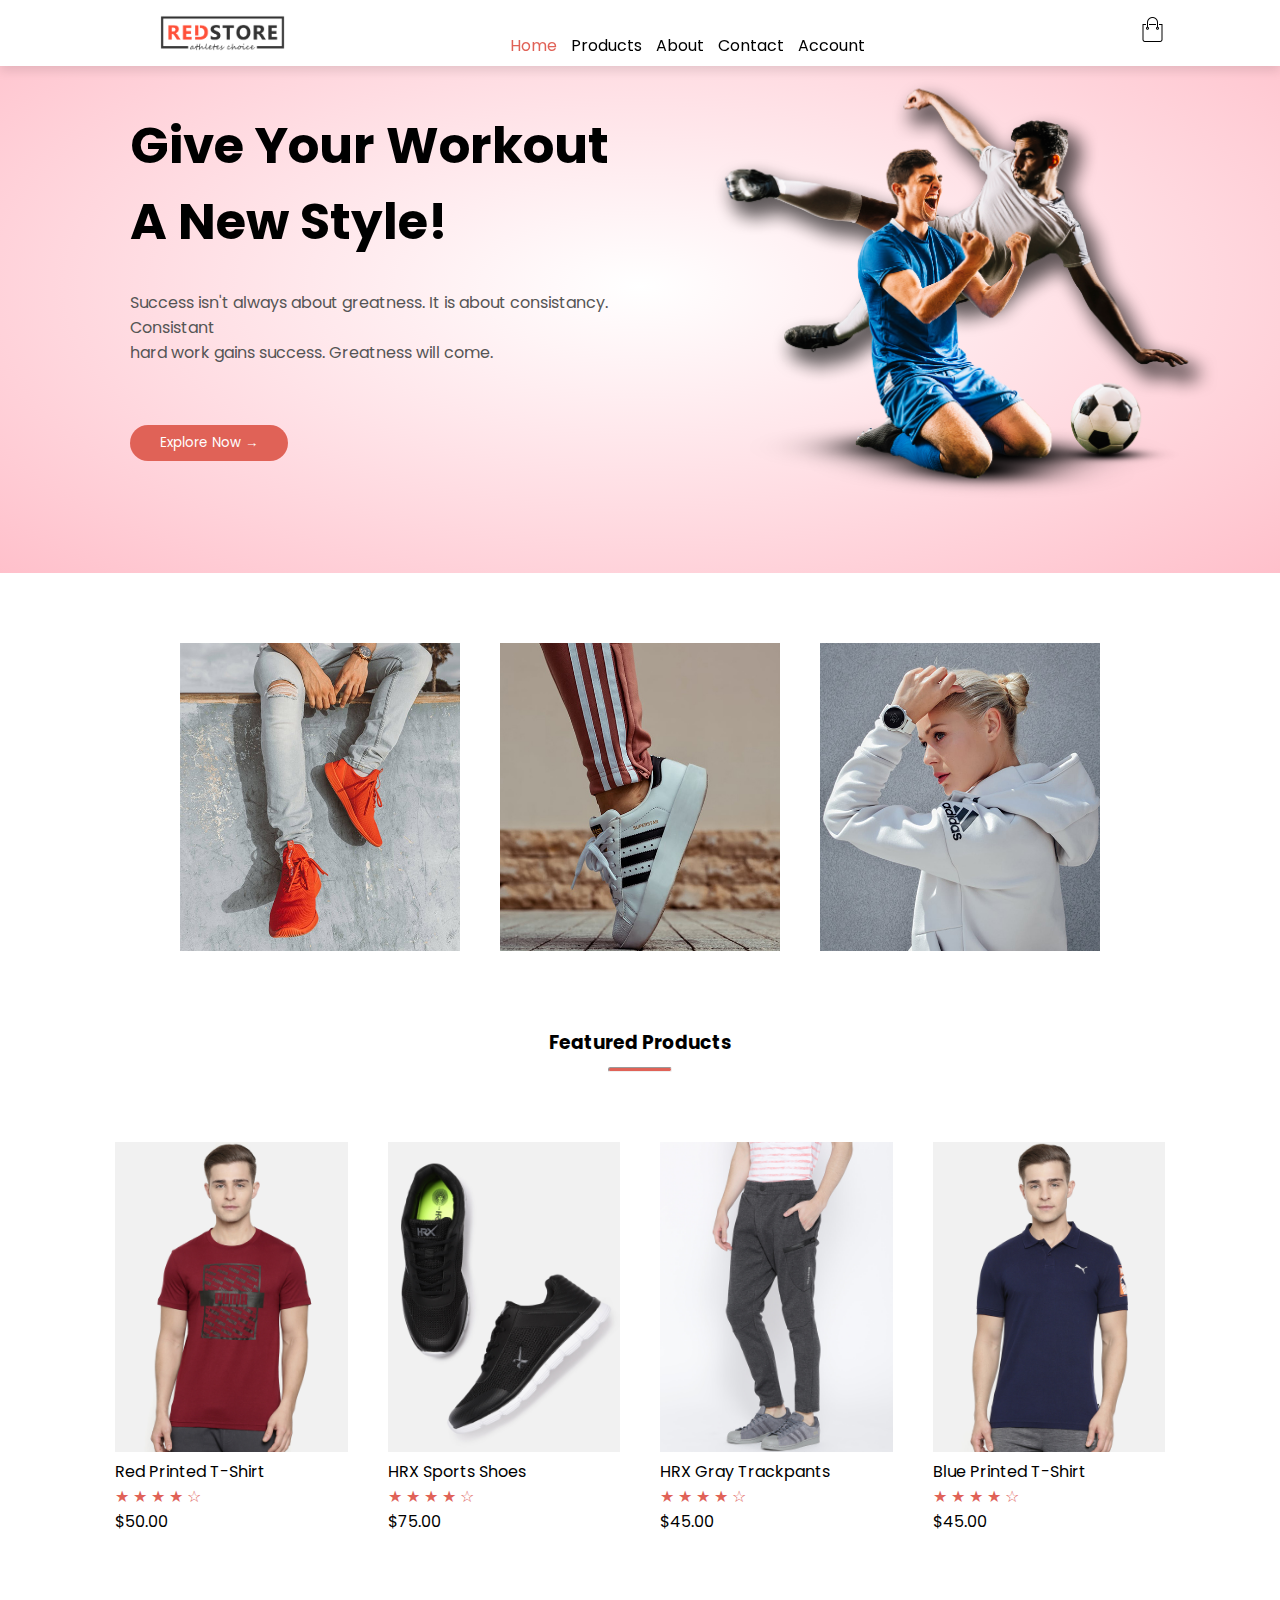
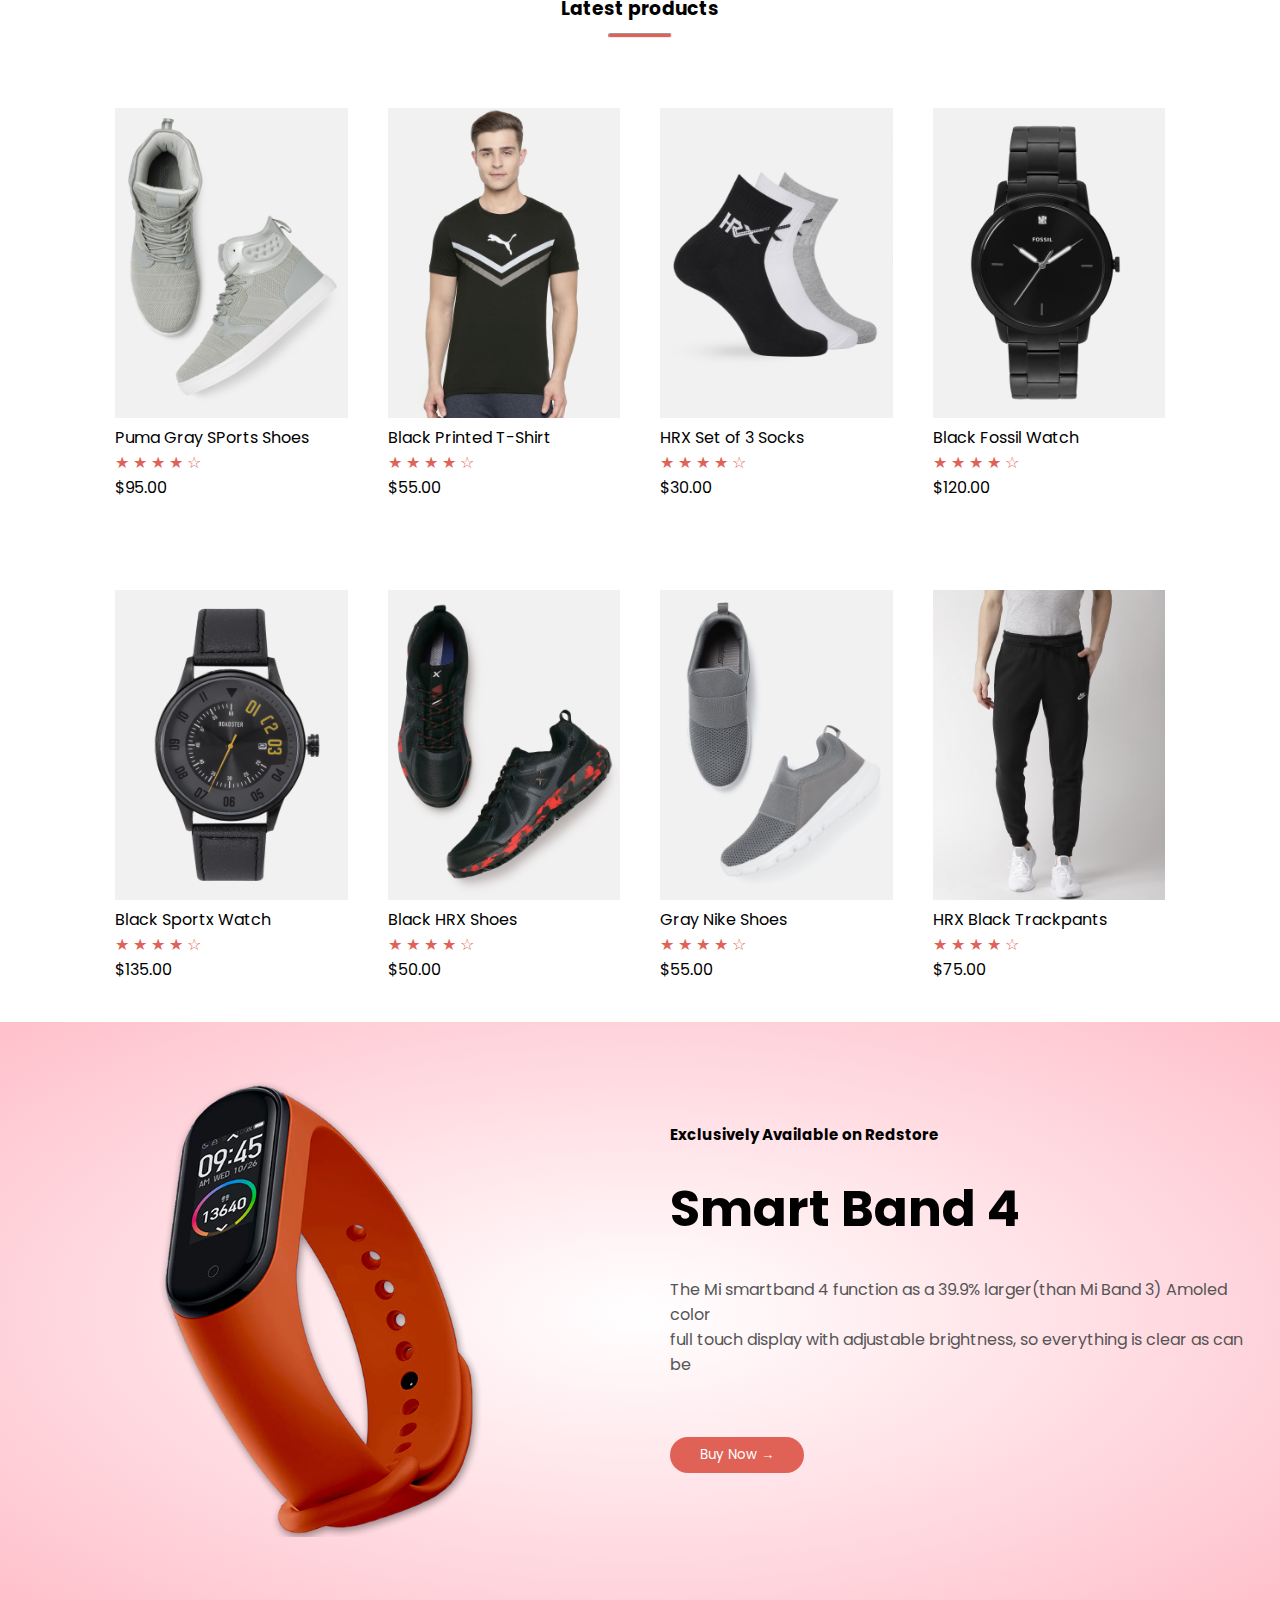
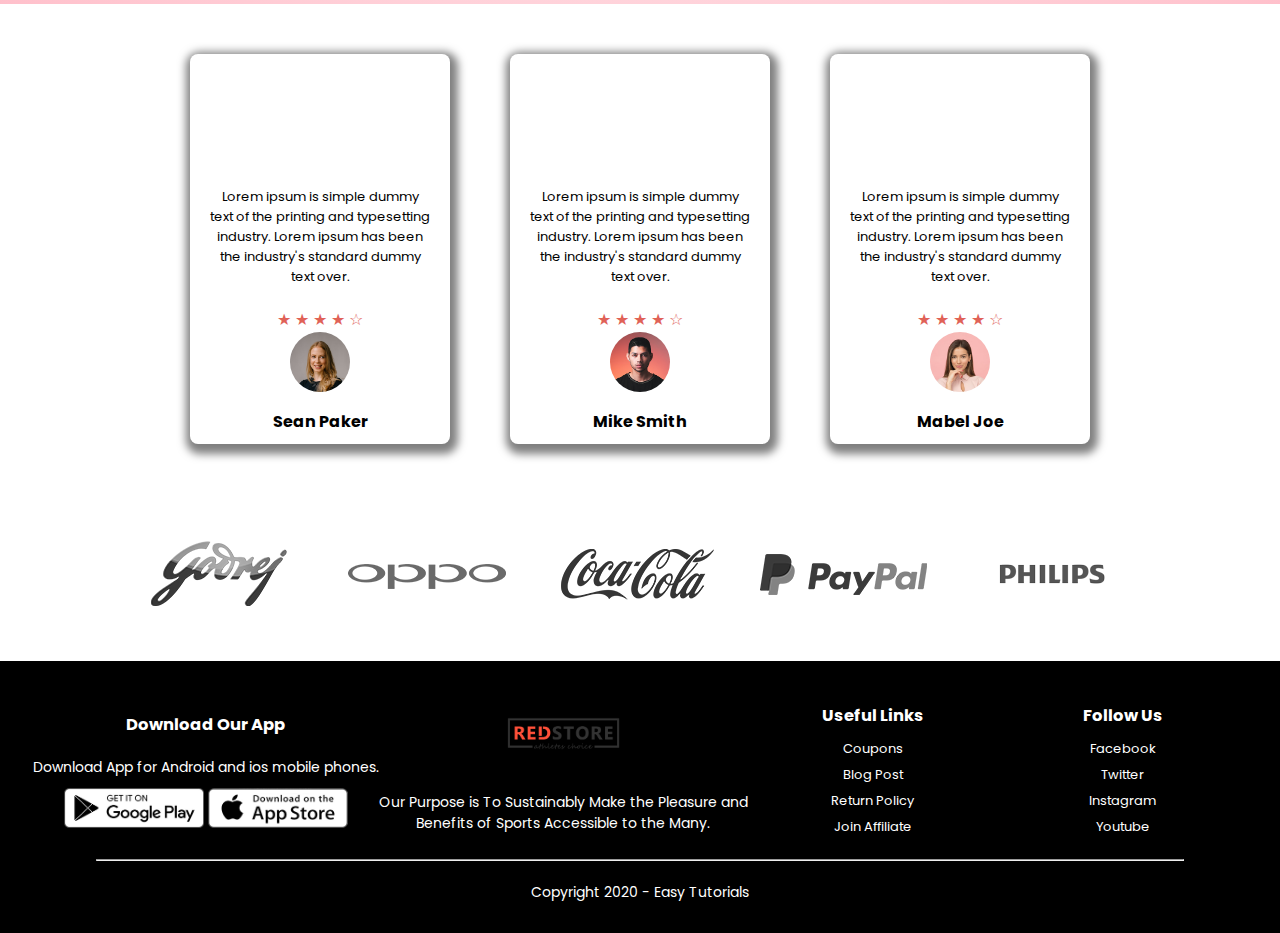
<file: index.html>
<!DOCTYPE html>
<html lang="en">

<head>
    <meta charset="UTF-8">
    <meta name="viewport" content="width=device-width, initial-scale=1.0">
    <title>Red Store</title>
    <!-- Styles ----------------->
    <link href="./styles/style.css" rel="stylesheet">
    <link rel="stylesheet" href="./styles/nav-foot.css">
    <!-- Icon ---------------->
    <link rel="stylesheet" href="https://cdnjs.cloudflare.com/ajax/libs/font-awesome/6.4.2/css/all.min.css"
        integrity="sha512-z3gLpd7yknf1YoNbCzqRKc4qyor8gaKU1qmn+CShxbuBusANI9QpRohGBreCFkKxLhei6S9CQXFEbbKuqLg0DA=="
        crossorigin="anonymous" referrerpolicy="no-referrer" />
    <!-- Font ---------------->
    <link rel="preconnect" href="https://fonts.googleapis.com">
    <link rel="preconnect" href="https://fonts.gstatic.com" crossorigin>
    <link href="https://fonts.googleapis.com/css2?family=Poppins&display=swap" rel="stylesheet">
</head>

<body>
    <header>
        <!-- Navigation bar -->
        <nav>
            <img src="./images/logo.png" width="125px">
            <ul id="nav-items">
                <li><a class="active" href="./index.html">Home</a></li>
                <li><a href="./pages/products.html">Products</a></li>
                <li><a href="#">About</a></li>
                <li><a href="#">Contact</a></li>
                <li><a href="./pages/account.html">Account</a></li>
            </ul>
            <a href="./pages/cart.html"><img id="carticon" src="./images/cart.png" alt="Iconcart"></a>
            <i class="fa-solid fa-bars" id="menu" onclick="menutoggle()"></i>
        </nav>

        <!-- End of navigation bar -->

        <!-- Landing background ------------------>
        <section class="row">
            <div class="col-2">
                <h1>Give Your Workout<br>A New Style!</h1>
                <p>Success isn't always about greatness. It is about consistancy. Consistant<br>hard work gains
                    success. Greatness will come.
                </p>
                <a href="#"><button>Explore Now &rarr;</button></a>
            </div>
            <div class="col-2">
                <img src="./images/image1.png" alt="landing-image">
            </div>
        </section>
        <!-- End of landing ---------------------->
    </header>

    <main>
        <!-- categories  ------------------------------->
        <section class="categories">
            <div class="cards">
                <div class="col-3">
                    <img src="./images/category-1.jpg" alt="cat1">
                </div>
                <div class="col-3">
                    <img src="./images/category-2.jpg" alt="cat2">
                </div>
                <div class="col-3">
                    <img src="./images/category-3.jpg" alt="cat3">
                </div>
            </div>
        </section>
        <!-- End of categoies ------------------------>

        <!-- Featured Products ------------------->
        <section class="featured-section">
            <div>
                <h3>Featured Products</h3>
            </div>
            <hr>
            <div class="featured-products">
                <div class="col-4">
                    <a href="#"><img src="./images/product-1.jpg"></a>
                    <p>Red Printed T-Shirt</p>
                    <span id="str1">&#9733;</span>
                    <span id="str2">&#9733;</span>
                    <span id="str3">&#9733;</span>
                    <span id="str4">&#9733;</span>
                    <span id="str5">&#9734;</span>
                    <p>$50.00</p>
                </div>
                <div class="col-4">
                    <a href="#"></a><img src="./images/product-2.jpg"></a>
                    <p>HRX Sports Shoes</p>
                    <span id="str1">&#9733;</span>
                    <span id="str2">&#9733;</span>
                    <span id="str3">&#9733;</span>
                    <span id="str4">&#9733;</span>
                    <span id="str5">&#9734;</span>
                    <p>$75.00</p>
                </div>
                <div class="col-4">
                    <a href="#"><img src="./images/product-3.jpg"></a>
                    <p>HRX Gray Trackpants</p>
                    <span id="str1">&#9733;</span>
                    <span id="str2">&#9733;</span>
                    <span id="str3">&#9733;</span>
                    <span id="str4">&#9733;</span>
                    <span id="str5">&#9734;</span>
                    <p>$45.00</p>
                </div>
                <div class="col-4">
                    <a href="#"><img src="./images/product-4.jpg"></a>
                    <p>Blue Printed T-Shirt</p>
                    <span id="str1">&#9733;</span>
                    <span id="str2">&#9733;</span>
                    <span id="str3">&#9733;</span>
                    <span id="str4">&#9733;</span>
                    <span id="str5">&#9734;</span>
                    <p>$45.00</p>
                </div>
            </div>
        </section>
        <!-- End of featured products -------------------->

        <!-- Latest Products 1---------------------------->
        <section class="products-view1">
            <div>
                <h3>Latest products</h3>
            </div>
            <hr>
            <div class="latest-products">
                <div class="col-4">
                    <a href="#"><img src="./images/product-5.jpg"></a>
                    <p>Puma Gray SPorts Shoes</p>
                    <span id="str1">&#9733;</span>
                    <span id="str2">&#9733;</span>
                    <span id="str3">&#9733;</span>
                    <span id="str4">&#9733;</span>
                    <span id="str5">&#9734;</span>
                    <p>$95.00</p>
                </div>
                <div class="col-4">
                    <a href="#"><img src="./images/product-6.jpg"></a>
                    <p>Black Printed T-Shirt</p>
                    <span id="str1">&#9733;</span>
                    <span id="str2">&#9733;</span>
                    <span id="str3">&#9733;</span>
                    <span id="str4">&#9733;</span>
                    <span id="str5">&#9734;</span>
                    <p>$55.00</p>
                </div>
                <div class="col-4">
                    <a href="#"><img src="./images/product-7.jpg"></a>
                    <p>HRX Set of 3 Socks</p>
                    <span id="str1">&#9733;</span>
                    <span id="str2">&#9733;</span>
                    <span id="str3">&#9733;</span>
                    <span id="str4">&#9733;</span>
                    <span id="str5">&#9734;</span>
                    <p>$30.00</p>
                </div>
                <div class="col-4">
                    <a href="#"><img src="./images/product-8.jpg"></a>
                    <p>Black Fossil Watch</p>
                    <span id="str1">&#9733;</span>
                    <span id="str2">&#9733;</span>
                    <span id="str3">&#9733;</span>
                    <span id="str4">&#9733;</span>
                    <span id="str5">&#9734;</span>
                    <p>$120.00</p>
                </div>
            </div>
        </section>
        <!-- End of latest products 1 -------------------->

        <!-- Latest products 2 --------------------------->
        <section class="products-view2">
            <div class="latest-products">
                <div class="col-4">
                    <a href="#"><img src="./images/product-9.jpg"></a>
                    <p>Black Sportx Watch</p>
                    <span id="str1">&#9733;</span>
                    <span id="str2">&#9733;</span>
                    <span id="str3">&#9733;</span>
                    <span id="str4">&#9733;</span>
                    <span id="str5">&#9734;</span>
                    <p>$135.00</p>
                </div>
                <div class="col-4">
                    <a href="#"><img src="./images/product-10.jpg"></a>
                    <p>Black HRX Shoes</p>
                    <span id="str1">&#9733;</span>
                    <span id="str2">&#9733;</span>
                    <span id="str3">&#9733;</span>
                    <span id="str4">&#9733;</span>
                    <span id="str5">&#9734;</span>
                    <p>$50.00</p>
                </div>
                <div class="col-4">
                    <a href="#"><img src="./images/product-11.jpg"></a>
                    <p>Gray Nike Shoes</p>
                    <span id="str1">&#9733;</span>
                    <span id="str2">&#9733;</span>
                    <span id="str3">&#9733;</span>
                    <span id="str4">&#9733;</span>
                    <span id="str5">&#9734;</span>
                    <p>$55.00</p>
                </div>
                <div class="col-4">
                    <a href="#"><img src="./images/product-12.jpg"></a>
                    <p>HRX Black Trackpants</p>
                    <span id="str1">&#9733;</span>
                    <span id="str2">&#9733;</span>
                    <span id="str3">&#9733;</span>
                    <span id="str4">&#9733;</span>
                    <span id="str5">&#9734;</span>
                    <p>$75.00</p>
                </div>
            </div>
        </section>
        <!-- End of latest products 2 ------------------->

        <!-- Smart Band ---------------------------------->
        <section class="offer-zone">
            <div class="row">
                <div class="col-2">
                    <img id="offr-img" src="./images/exclusive.png">
                </div>
                <div class="col-2">
                    <h5>Exclusively Available on Redstore</h5>
                    <h1>Smart Band 4</h1>
                    <p>The Mi smartband 4 function as a 39.9% larger(than Mi Band 3) Amoled color<br>full touch
                        display with adjustable brightness, so everything is clear as can be</p>
                    <a href=""><button> Buy Now &rarr;</button></a>
                </div>
            </div>
        </section>
        <!-- End ofsmart band --------------------------->

        <!-- Text cards ---------------------------------->
        <section class="testimonial">
            <div class="cards">
                <div class="quotes">
                    <i class="fa-sharp fa-solid fa-quote-left"></i>
                    <p>Lorem ipsum is simple dummy text of the printing and typesetting industry. Lorem ipsum has
                        been
                        the industry's standard dummy text over.</p>
                    <span id="str1">&#9733;</span>
                    <span id="str2">&#9733;</span>
                    <span id="str3">&#9733;</span>
                    <span id="str4">&#9733;</span>
                    <span id="str5">&#9734;</span><br>
                    <img src="./images/user-1.png">
                    <h3>Sean Paker</h3>
                </div>
                <div class="quotes">
                    <i class="fa-sharp fa-solid fa-quote-left"></i>
                    <p>Lorem ipsum is simple dummy text of the printing and typesetting industry. Lorem ipsum has
                        been
                        the industry's standard dummy text over.</p>
                    <span id="str1">&#9733;</span>
                    <span id="str2">&#9733;</span>
                    <span id="str3">&#9733;</span>
                    <span id="str4">&#9733;</span>
                    <span id="str5">&#9734;</span><br>
                    <img src="./images/user-2.png">
                    <h3>Mike Smith</h3>
                </div>
                <div class="quotes">
                    <i class="fa-sharp fa-solid fa-quote-left"></i>
                    <p>Lorem ipsum is simple dummy text of the printing and typesetting industry. Lorem ipsum has
                        been
                        the industry's standard dummy text over.</p>
                    <span id="str1">&#9733;</span>
                    <span id="str2">&#9733;</span>
                    <span id="str3">&#9733;</span>
                    <span id="str4">&#9733;</span>
                    <span id="str5">&#9734;</span><br>
                    <img src="./images/user-3.png">
                    <h3>Mabel Joe</h3>
                </div>

            </div>
        </section>
        <!-- End of text-cards ----------------------------->

        <!-- logos ----------------------------------------->
        <section class="sponsers">
            <div class="logos">
                <div class="col-5">
                    <a href="#"><img src="./images/logo-godrej.png"></a>
                </div>
                <div class="col-5">
                    <a hre="#"><img src="./images/logo-oppo.png"></a>
                </div>
                <div class="col-5">
                    <a href="#"><img src="./images/logo-coca-cola.png"></a>
                </div>
                <div class="col-5">
                    <a href="#"><img src="./images/logo-paypal.png"></a>
                </div>
                <div class="col-5">
                    <a href="#"><img src="./images/logo-philips.png"></a>
                </div>
            </div>
        </section>
        <!-- End of sponsers ------------------------------>
    </main>
    <!-- End of Main section -->

    <!-- Footer section -->
    <footer>
        <!-- links ------------------->
        <div class="foot-1">
            <div class="footcol-1">
                <h3>Download Our App</h3>
                <p>Download App for Android and ios mobile phones.</p>
                <div class="ftimg">
                    <img src="./images/play-store.png">
                    <img src="./images/app-store.png">
                </div>
            </div>
            <div class="footcol-2">
                <img id="footlogo" src="./images/logo.png">
                <p>Our Purpose is To Sustainably Make the Pleasure and<br>Benefits of Sports Accessible to the Many.</p>
            </div>
            <div class="footcol-3">
                <h3>Useful Links</h3>
                <ul>
                    <li><a href="#">Coupons</a></li>
                    <li><a href="#">Blog Post</a></li>
                    <li><a href="#">Return Policy</a></li>
                    <li><a href="#">Join Affiliate</a></li>
                </ul>
            </div>
            <div class="footcol-4">
                <h3>Follow Us</h3>
                <ul>
                    <li><a href="#">Facebook</a></li>
                    <li><a href="#">Twitter</a></li>
                    <li><a href="#">Instagram</a></li>
                    <li><a href="#">Youtube</a></li>
                </ul>
            </div>
        </div>
        <!-- end of links ------------------>

        <!-- copyright --------------------->
        <div class="foot-2">
            <hr> <br>
            <a href="#">Copyright 2020 - Easy Tutorials</a>
        </div>
        <!-- End of copyright -------------->
    </footer>
    <!-- End of footer -------------------------------->


    <!-- JS for toggle button -->
    <script>
        var Navitems = document.getElementById("nav-items");
        Navitems.style.maxHeight = "0px";

        function menutoggle() {
            if (Navitems.style.maxHeight == "0px") {
                Navitems.style.maxHeight = "200px";
            }
            else {
                Navitems.style.maxHeight = "0px";
            }
        }
    </script>
</body>

</html>
</file>
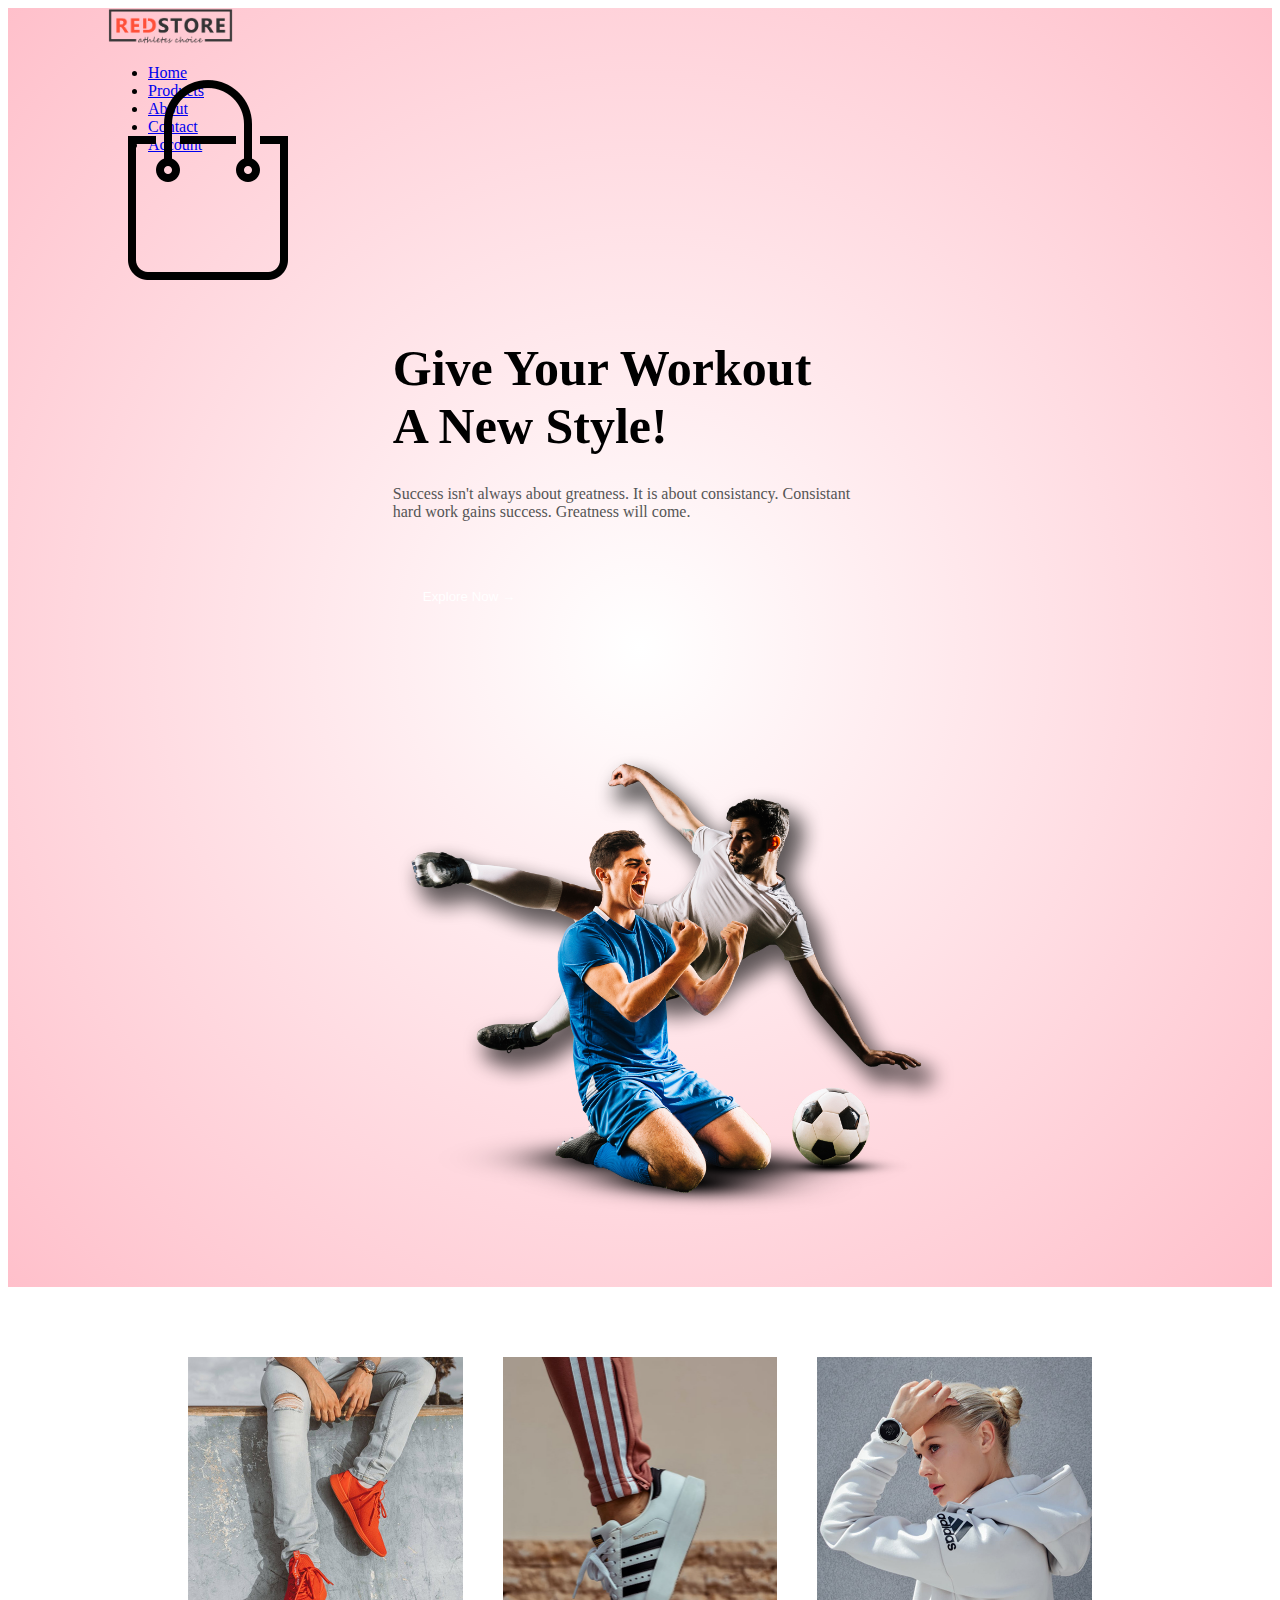
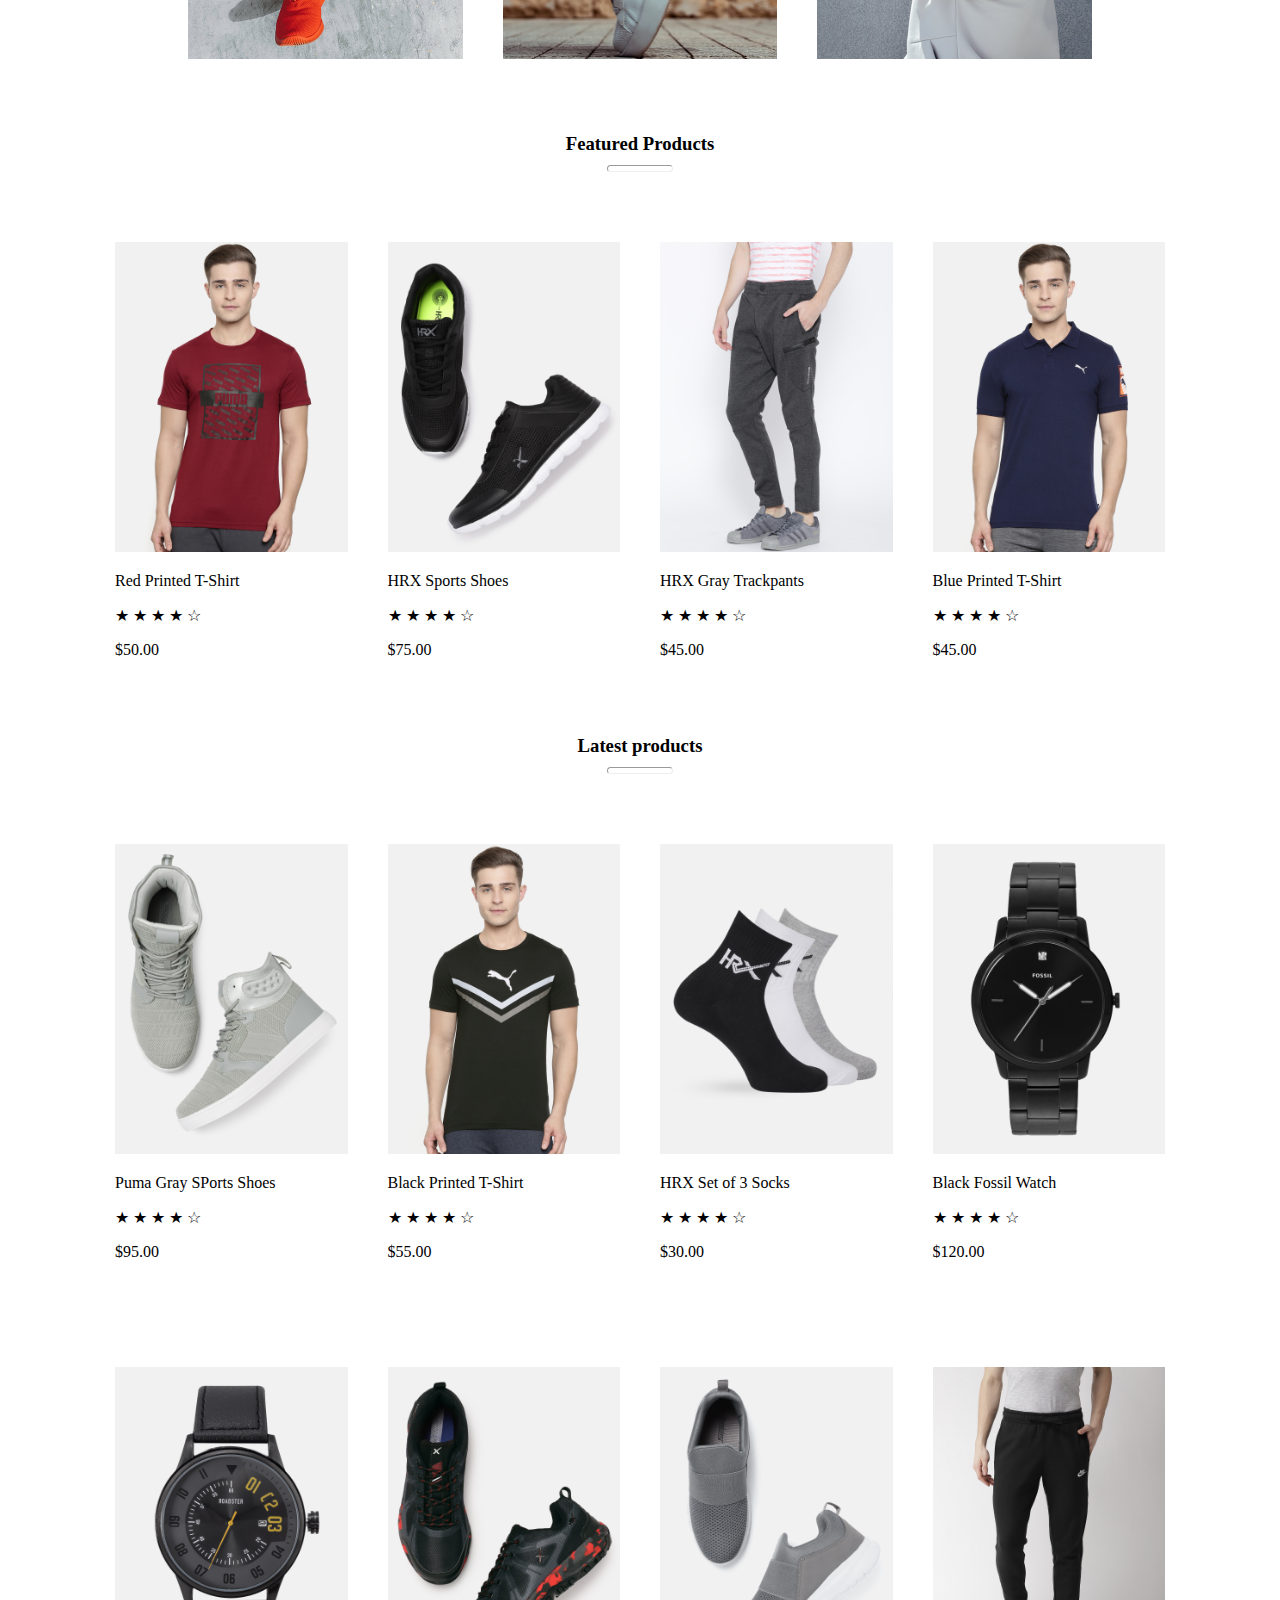
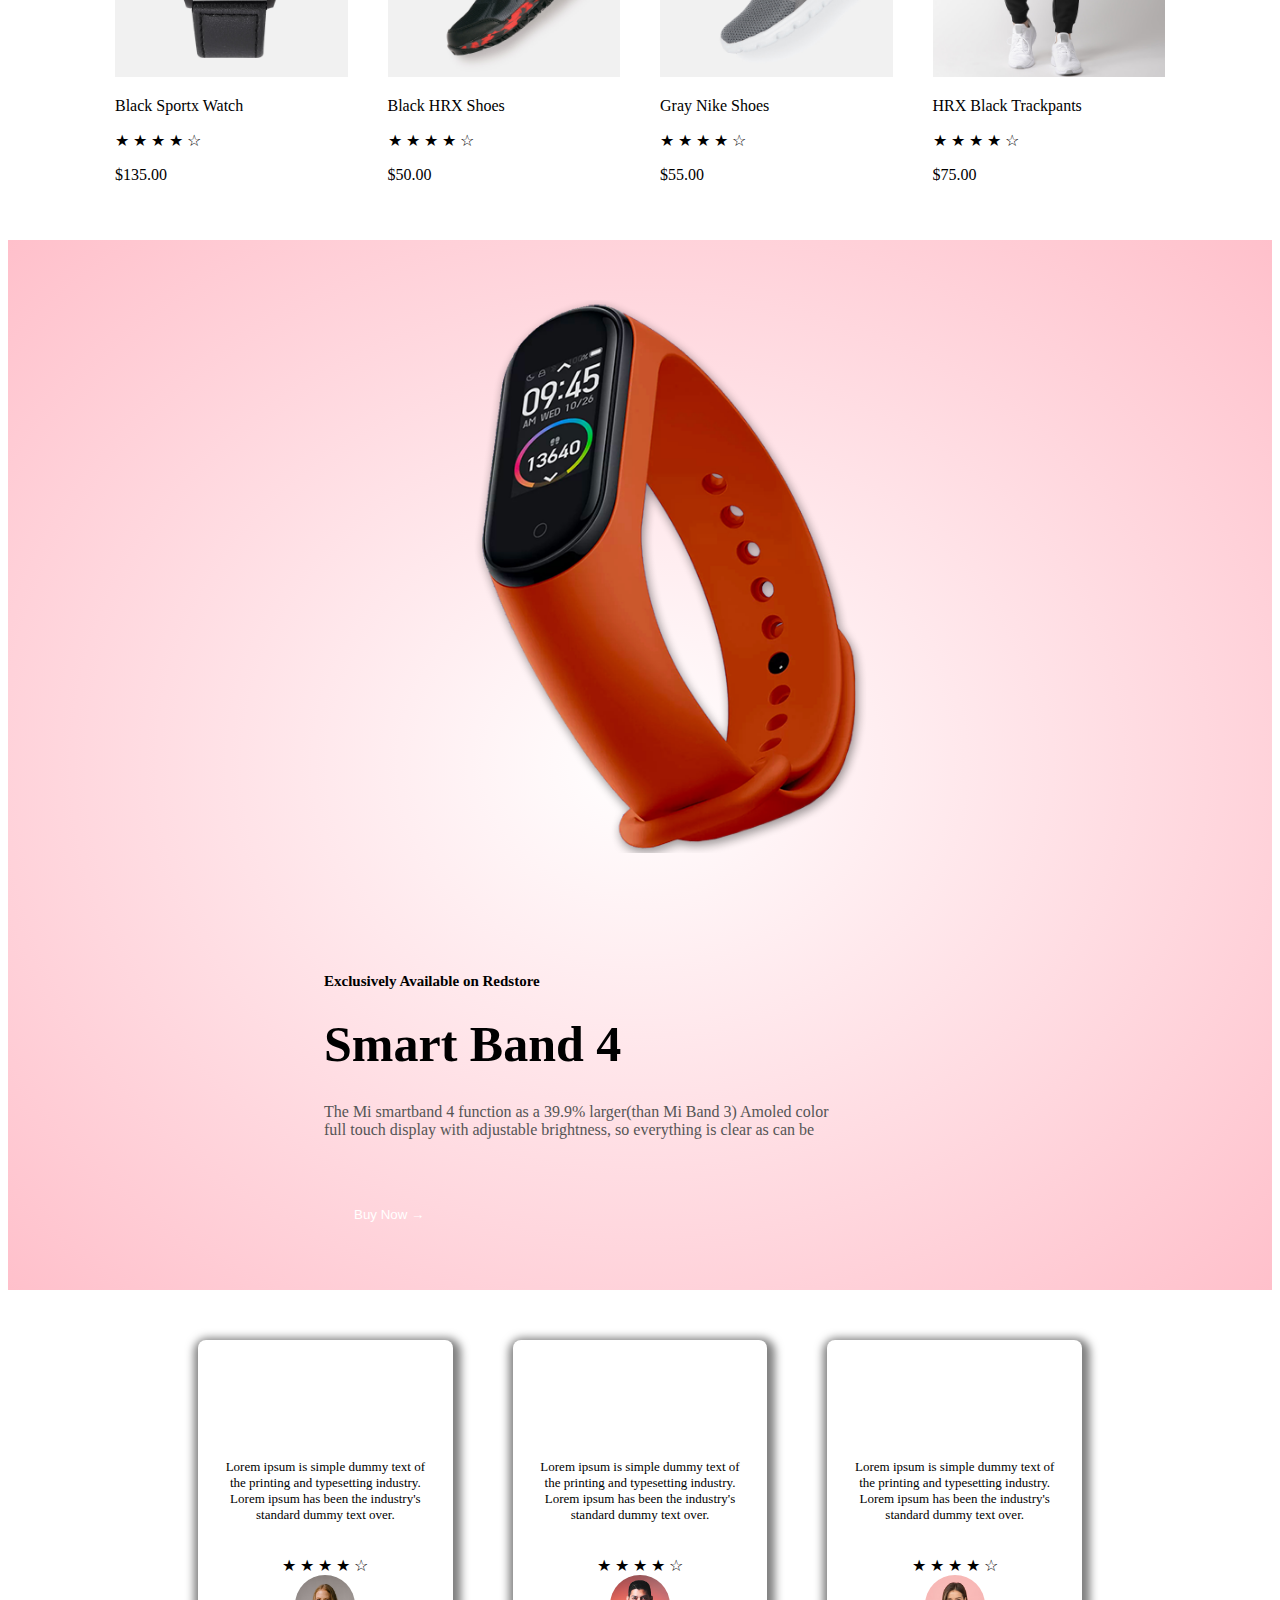
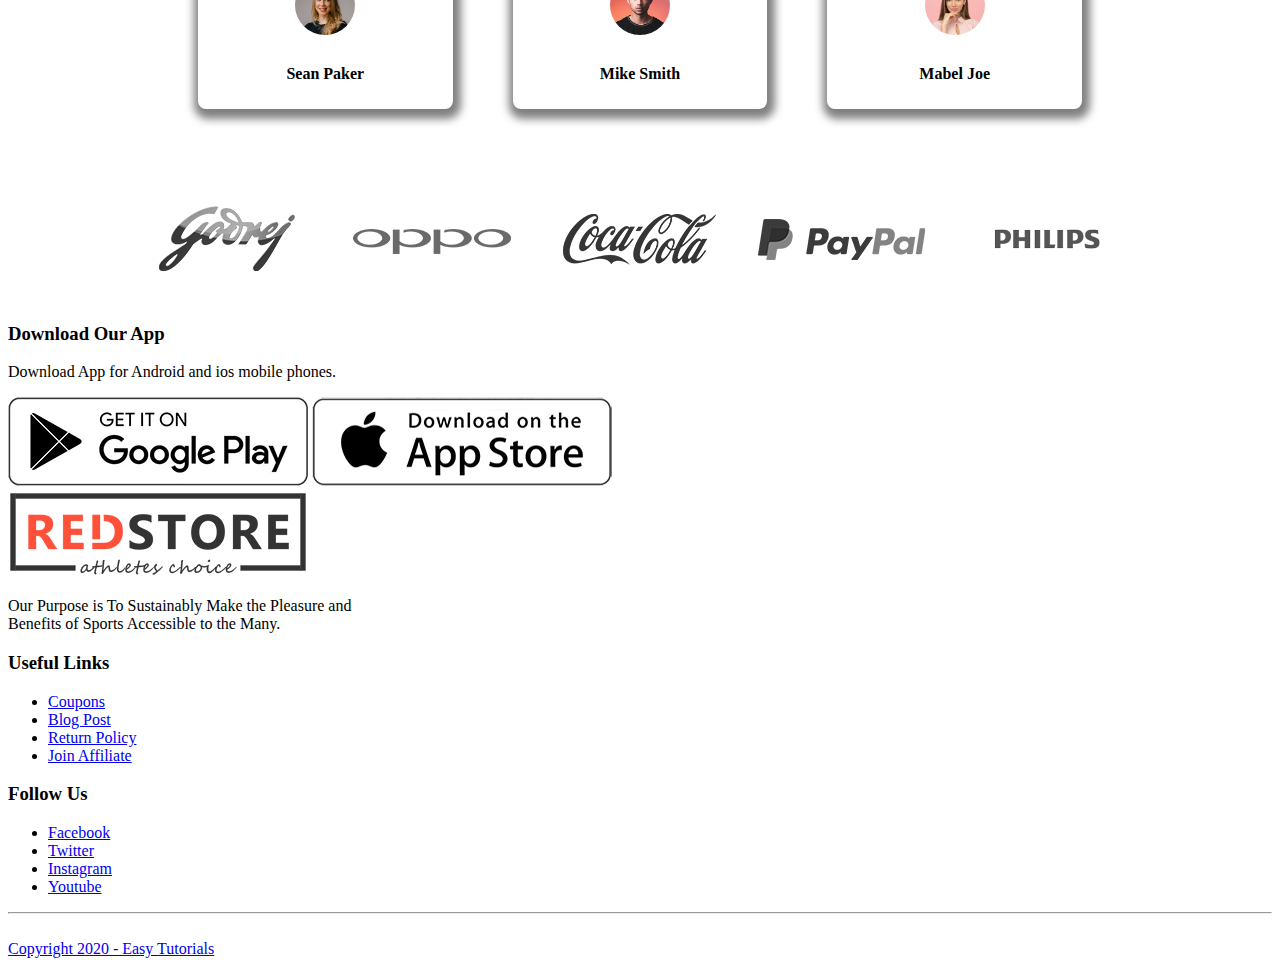
<file: pages/index.html>
<!DOCTYPE html>
<html lang="en">

<head>
    <meta charset="UTF-8">
    <meta name="viewport" content="width=device-width, initial-scale=1.0">
    <title>Red Store</title>
    <!-- Styles ----------------->
    <link href="../styles/style.css" rel="stylesheet">

    <!-- Icon ---------------->
    <link rel="stylesheet" href="https://cdnjs.cloudflare.com/ajax/libs/font-awesome/6.4.2/css/all.min.css"
        integrity="sha512-z3gLpd7yknf1YoNbCzqRKc4qyor8gaKU1qmn+CShxbuBusANI9QpRohGBreCFkKxLhei6S9CQXFEbbKuqLg0DA=="
        crossorigin="anonymous" referrerpolicy="no-referrer" />
    <!-- Font ---------------->
    <link rel="preconnect" href="https://fonts.googleapis.com">
    <link rel="preconnect" href="https://fonts.gstatic.com" crossorigin>
    <link href="https://fonts.googleapis.com/css2?family=Poppins&display=swap" rel="stylesheet">
</head>

<body>
    <header>
        <!-- Navigation bar -->
        <nav>
            <img src="../images/logo.png" width="125px">
            <ul id="nav-items">
                <li><a class="active" href="../pages/index.html">Home</a></li>
                <li><a href="../pages/products.html">Products</a></li>
                <li><a href="#">About</a></li>
                <li><a href="#">Contact</a></li>
                <li><a href="../pages/account.html">Account</a></li>
            </ul>
            <a href="../pages/cart.html"><img id="carticon" src="../images/cart.png" alt="Iconcart"></a>
            <i class="fa-solid fa-bars" id="menu" onclick="menutoggle()"></i>
        </nav>

        <!-- End of navigation bar -->

        <!-- Landing background ------------------>
        <section class="row">
            <div class="col-2">
                <h1>Give Your Workout<br>A New Style!</h1>
                <p>Success isn't always about greatness. It is about consistancy. Consistant<br>hard work gains
                    success. Greatness will come.
                </p>
                <a href="#"><button>Explore Now &rarr;</button></a>
            </div>
            <div class="col-2">
                <img src="../images/image1.png" alt="landing-image">
            </div>
        </section>
        <!-- End of landing ---------------------->
    </header>

    <main>
        <!-- categories  ------------------------------->
        <section class="categories">
            <div class="cards">
                <div class="col-3">
                    <img src="../images/category-1.jpg" alt="cat1">
                </div>
                <div class="col-3">
                    <img src="../images/category-2.jpg" alt="cat2">
                </div>
                <div class="col-3">
                    <img src="../images/category-3.jpg" alt="cat3">
                </div>
            </div>
        </section>
        <!-- End of categoies ------------------------>

        <!-- Featured Products ------------------->
        <section class="featured-section">
            <div>
                <h3>Featured Products</h3>
            </div>
            <hr>
            <div class="featured-products">
                <div class="col-4">
                    <a href="#"><img src="../images/product-1.jpg"></a>
                    <p>Red Printed T-Shirt</p>
                    <span id="str1">&#9733;</span>
                    <span id="str2">&#9733;</span>
                    <span id="str3">&#9733;</span>
                    <span id="str4">&#9733;</span>
                    <span id="str5">&#9734;</span>
                    <p>$50.00</p>
                </div>
                <div class="col-4">
                    <a href="#"></a><img src="../images/product-2.jpg"></a>
                    <p>HRX Sports Shoes</p>
                    <span id="str1">&#9733;</span>
                    <span id="str2">&#9733;</span>
                    <span id="str3">&#9733;</span>
                    <span id="str4">&#9733;</span>
                    <span id="str5">&#9734;</span>
                    <p>$75.00</p>
                </div>
                <div class="col-4">
                    <a href="#"><img src="../images/product-3.jpg"></a>
                    <p>HRX Gray Trackpants</p>
                    <span id="str1">&#9733;</span>
                    <span id="str2">&#9733;</span>
                    <span id="str3">&#9733;</span>
                    <span id="str4">&#9733;</span>
                    <span id="str5">&#9734;</span>
                    <p>$45.00</p>
                </div>
                <div class="col-4">
                    <a href="#"><img src="../images/product-4.jpg"></a>
                    <p>Blue Printed T-Shirt</p>
                    <span id="str1">&#9733;</span>
                    <span id="str2">&#9733;</span>
                    <span id="str3">&#9733;</span>
                    <span id="str4">&#9733;</span>
                    <span id="str5">&#9734;</span>
                    <p>$45.00</p>
                </div>
            </div>
        </section>
        <!-- End of featured products -------------------->

        <!-- Latest Products 1---------------------------->
        <section class="products-view1">
            <div>
                <h3>Latest products</h3>
            </div>
            <hr>
            <div class="latest-products">
                <div class="col-4">
                    <a href="#"><img src="../images/product-5.jpg"></a>
                    <p>Puma Gray SPorts Shoes</p>
                    <span id="str1">&#9733;</span>
                    <span id="str2">&#9733;</span>
                    <span id="str3">&#9733;</span>
                    <span id="str4">&#9733;</span>
                    <span id="str5">&#9734;</span>
                    <p>$95.00</p>
                </div>
                <div class="col-4">
                    <a href="#"><img src="../images/product-6.jpg"></a>
                    <p>Black Printed T-Shirt</p>
                    <span id="str1">&#9733;</span>
                    <span id="str2">&#9733;</span>
                    <span id="str3">&#9733;</span>
                    <span id="str4">&#9733;</span>
                    <span id="str5">&#9734;</span>
                    <p>$55.00</p>
                </div>
                <div class="col-4">
                    <a href="#"><img src="../images/product-7.jpg"></a>
                    <p>HRX Set of 3 Socks</p>
                    <span id="str1">&#9733;</span>
                    <span id="str2">&#9733;</span>
                    <span id="str3">&#9733;</span>
                    <span id="str4">&#9733;</span>
                    <span id="str5">&#9734;</span>
                    <p>$30.00</p>
                </div>
                <div class="col-4">
                    <a href="#"><img src="../images/product-8.jpg"></a>
                    <p>Black Fossil Watch</p>
                    <span id="str1">&#9733;</span>
                    <span id="str2">&#9733;</span>
                    <span id="str3">&#9733;</span>
                    <span id="str4">&#9733;</span>
                    <span id="str5">&#9734;</span>
                    <p>$120.00</p>
                </div>
            </div>
        </section>
        <!-- End of latest products 1 -------------------->

        <!-- Latest products 2 --------------------------->
        <section class="products-view2">
            <div class="latest-products">
                <div class="col-4">
                    <a href="#"><img src="../images/product-9.jpg"></a>
                    <p>Black Sportx Watch</p>
                    <span id="str1">&#9733;</span>
                    <span id="str2">&#9733;</span>
                    <span id="str3">&#9733;</span>
                    <span id="str4">&#9733;</span>
                    <span id="str5">&#9734;</span>
                    <p>$135.00</p>
                </div>
                <div class="col-4">
                    <a href="#"><img src="../images/product-10.jpg"></a>
                    <p>Black HRX Shoes</p>
                    <span id="str1">&#9733;</span>
                    <span id="str2">&#9733;</span>
                    <span id="str3">&#9733;</span>
                    <span id="str4">&#9733;</span>
                    <span id="str5">&#9734;</span>
                    <p>$50.00</p>
                </div>
                <div class="col-4">
                    <a href="#"><img src="../images/product-11.jpg"></a>
                    <p>Gray Nike Shoes</p>
                    <span id="str1">&#9733;</span>
                    <span id="str2">&#9733;</span>
                    <span id="str3">&#9733;</span>
                    <span id="str4">&#9733;</span>
                    <span id="str5">&#9734;</span>
                    <p>$55.00</p>
                </div>
                <div class="col-4">
                    <a href="#"><img src="../images/product-12.jpg"></a>
                    <p>HRX Black Trackpants</p>
                    <span id="str1">&#9733;</span>
                    <span id="str2">&#9733;</span>
                    <span id="str3">&#9733;</span>
                    <span id="str4">&#9733;</span>
                    <span id="str5">&#9734;</span>
                    <p>$75.00</p>
                </div>
            </div>
        </section>
        <!-- End of latest products 2 ------------------->

        <!-- Smart Band ---------------------------------->
        <section class="offer-zone">
            <div class="row">
                <div class="col-2">
                    <img id="offr-img" src="../images/exclusive.png">
                </div>
                <div class="col-2">
                    <h5>Exclusively Available on Redstore</h5>
                    <h1>Smart Band 4</h1>
                    <p>The Mi smartband 4 function as a 39.9% larger(than Mi Band 3) Amoled color<br>full touch
                        display with adjustable brightness, so everything is clear as can be</p>
                    <a href=""><button> Buy Now &rarr;</button></a>
                </div>
            </div>
        </section>
        <!-- End ofsmart band --------------------------->

        <!-- Text cards ---------------------------------->
        <section class="testimonial">
            <div class="cards">
                <div class="quotes">
                    <i class="fa-sharp fa-solid fa-quote-left"></i>
                    <p>Lorem ipsum is simple dummy text of the printing and typesetting industry. Lorem ipsum has
                        been
                        the industry's standard dummy text over.</p>
                    <span id="str1">&#9733;</span>
                    <span id="str2">&#9733;</span>
                    <span id="str3">&#9733;</span>
                    <span id="str4">&#9733;</span>
                    <span id="str5">&#9734;</span><br>
                    <img src="../images/user-1.png">
                    <h3>Sean Paker</h3>
                </div>
                <div class="quotes">
                    <i class="fa-sharp fa-solid fa-quote-left"></i>
                    <p>Lorem ipsum is simple dummy text of the printing and typesetting industry. Lorem ipsum has
                        been
                        the industry's standard dummy text over.</p>
                    <span id="str1">&#9733;</span>
                    <span id="str2">&#9733;</span>
                    <span id="str3">&#9733;</span>
                    <span id="str4">&#9733;</span>
                    <span id="str5">&#9734;</span><br>
                    <img src="../images/user-2.png">
                    <h3>Mike Smith</h3>
                </div>
                <div class="quotes">
                    <i class="fa-sharp fa-solid fa-quote-left"></i>
                    <p>Lorem ipsum is simple dummy text of the printing and typesetting industry. Lorem ipsum has
                        been
                        the industry's standard dummy text over.</p>
                    <span id="str1">&#9733;</span>
                    <span id="str2">&#9733;</span>
                    <span id="str3">&#9733;</span>
                    <span id="str4">&#9733;</span>
                    <span id="str5">&#9734;</span><br>
                    <img src="../images/user-3.png">
                    <h3>Mabel Joe</h3>
                </div>

            </div>
        </section>
        <!-- End of text-cards ----------------------------->

        <!-- logos ----------------------------------------->
        <section class="sponsers">
            <div class="logos">
                <div class="col-5">
                    <a href="#"><img src="../images/logo-godrej.png"></a>
                </div>
                <div class="col-5">
                    <a hre="#"><img src="../images/logo-oppo.png"></a>
                </div>
                <div class="col-5">
                    <a href="#"><img src="../images/logo-coca-cola.png"></a>
                </div>
                <div class="col-5">
                    <a href="#"><img src="../images/logo-paypal.png"></a>
                </div>
                <div class="col-5">
                    <a href="#"><img src="../images/logo-philips.png"></a>
                </div>
            </div>
        </section>
        <!-- End of sponsers ------------------------------>
    </main>
    <!-- End of Main section -->

    <!-- Footer section -->
    <footer>
        <!-- links ------------------->
        <div class="foot-1">
            <div class="footcol-1">
                <h3>Download Our App</h3>
                <p>Download App for Android and ios mobile phones.</p>
                <div class="ftimg">
                    <img src="../images/play-store.png">
                    <img src="../images/app-store.png">
                </div>
            </div>
            <div class="footcol-2">
                <img id="footlogo" src="../images/logo.png">
                <p>Our Purpose is To Sustainably Make the Pleasure and<br>Benefits of Sports Accessible to the Many.</p>
            </div>
            <div class="footcol-3">
                <h3>Useful Links</h3>
                <ul>
                    <li><a href="#">Coupons</a></li>
                    <li><a href="#">Blog Post</a></li>
                    <li><a href="#">Return Policy</a></li>
                    <li><a href="#">Join Affiliate</a></li>
                </ul>
            </div>
            <div class="footcol-4">
                <h3>Follow Us</h3>
                <ul>
                    <li><a href="#">Facebook</a></li>
                    <li><a href="#">Twitter</a></li>
                    <li><a href="#">Instagram</a></li>
                    <li><a href="#">Youtube</a></li>
                </ul>
            </div>
        </div>
        <!-- end of links ------------------>

        <!-- copyright --------------------->
        <div class="foot-2">
            <hr> <br>
            <a href="#">Copyright 2020 - Easy Tutorials</a>
        </div>
        <!-- End of copyright -------------->
    </footer>
    <!-- End of footer -------------------------------->


    <!-- JS for toggle button -->
    <script>
        var Navitems = document.getElementById("nav-items");
        Navitems.style.maxHeight = "0px";

        function menutoggle() {
            if (Navitems.style.maxHeight == "0px") {
                Navitems.style.maxHeight = "200px";
            }
            else {
                Navitems.style.maxHeight = "0px";
            }
        }
    </script>
</body>

</html>
</file>
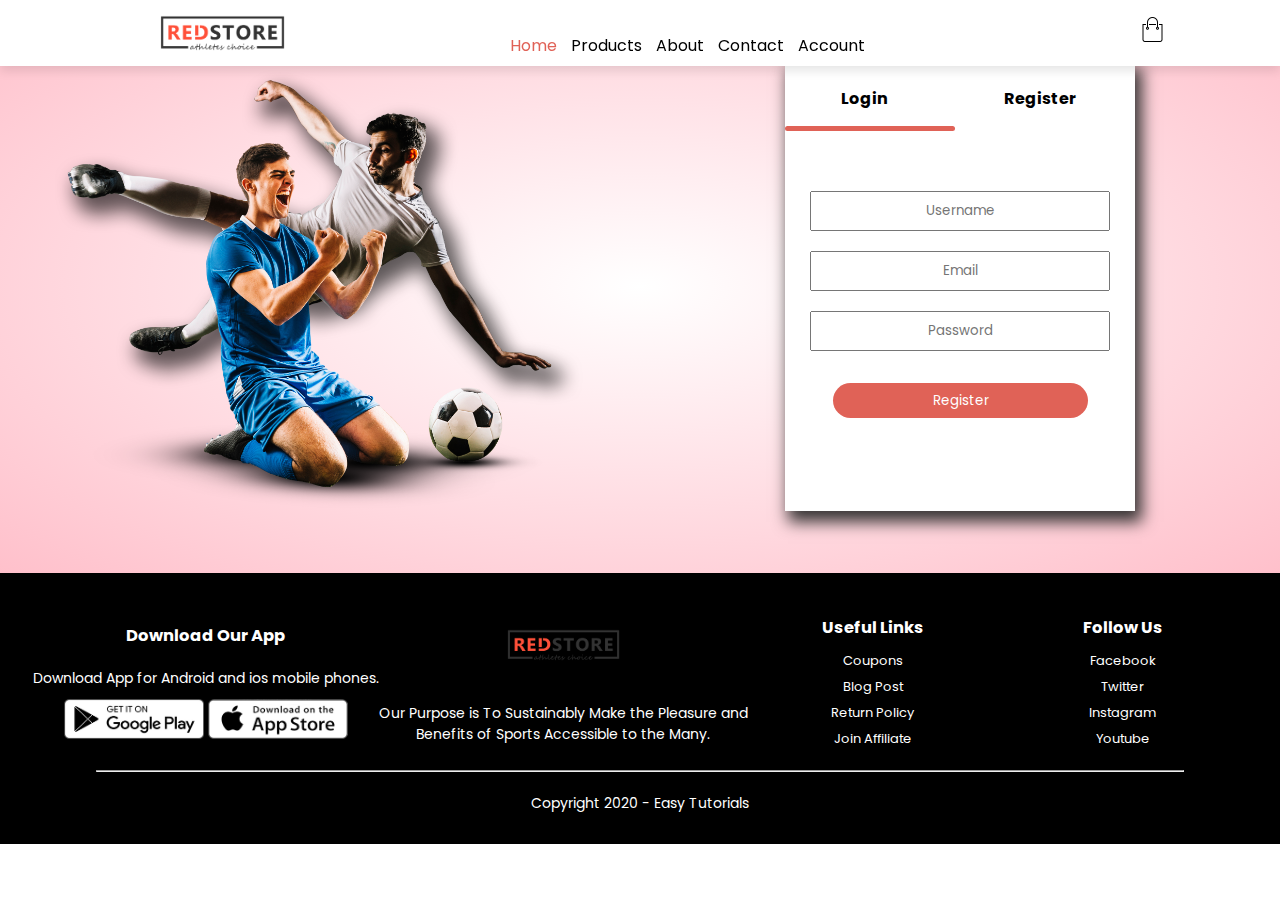
<file: pages/account.html>
<!DOCTYPE html>
<html lang="en">

<head>
    <meta charset="UTF-8">
    <meta name="viewport" content="width=device-width, initial-scale=1.0">
    <title>Account</title>
    <!-- Styles -->
    <link rel="stylesheet" href="../styles/account.css">
    <link rel="stylesheet" href="../styles/nav-foot.css">
    <!-- Icon ---------------->
    <link rel="stylesheet" href="https://cdnjs.cloudflare.com/ajax/libs/font-awesome/6.4.2/css/all.min.css"
        integrity="sha512-z3gLpd7yknf1YoNbCzqRKc4qyor8gaKU1qmn+CShxbuBusANI9QpRohGBreCFkKxLhei6S9CQXFEbbKuqLg0DA=="
        crossorigin="anonymous" referrerpolicy="no-referrer" />
    <!-- Font ---------------->
    <link rel="preconnect" href="https://fonts.googleapis.com">
    <link rel="preconnect" href="https://fonts.gstatic.com" crossorigin>
    <link href="https://fonts.googleapis.com/css2?family=Poppins&display=swap" rel="stylesheet">
</head>

<body>

    <header>
        <!-- Navigation bar -->
        <nav>
            <img src="../images/logo.png" width="125px">
            <ul id="nav-items">
                <li><a class="active" href="../index.html">Home</a></li>
                <li><a href="../pages/products.html">Products</a></li>
                <li><a href="#">About</a></li>
                <li><a href="#">Contact</a></li>
                <li><a href="../pages/account.html">Account</a></li>
            </ul>
            <a href="../pages/cart.html"><img id="carticon" src="../images/cart.png" alt="Iconcart"></a>
            <i class="fa-solid fa-bars" id="menu" onclick="menutoggle()"></i>
        </nav>
        <!-- End of navigation bar -->
    </header>

    <main>
        <section class="accounts">
            <div class="col-2">
                <img src="../images/image1.png">
            </div>
            <div class="col-2">
                <div class="form-box">
                    <div class="buttonfield">
                        <button type="button" id="logregbtn" onclick="log()">Login</button>
                        <button type="button" id="logregbtn" onclick="reg()">Register</button>
                    </div>
                    <hr id="toggle-line">
                    <!-- Login Form -->
                    <form class="inputfield" id="Loginform">
                        <input class="inputbox" type="text" placeholder="Username" required>
                        <input class="inputbox" type="text" placeholder="Password" required>
                        <input type="button" class="submit" value="Login">
                        <a id="forgot" href="#">Forgot Password?</a>
                    </form>
                    <!-- Registration Form -->
                    <form class="inputfield" id="Registerform">
                        <input class="inputbox" type="text" placeholder="Username" required>
                        <input class="inputbox" type="email" placeholder="Email" required>
                        <input class="inputbox" type="text" placeholder="Password" required>
                        <input type="button" class="submit" value="Register">
                    </form>
                </div>
            </div>
        </section>
    </main>

    <!-- Footer section -->
    <footer>
        <!-- links ------------------->
        <div class="foot-1">
            <div class="footcol-1">
                <h3>Download Our App</h3>
                <p>Download App for Android and ios mobile phones.</p>
                <div class="ftimg">
                    <img src="../images/play-store.png">
                    <img src="../images/app-store.png">
                </div>
            </div>
            <div class="footcol-2">
                <img id="footlogo" src="../images/logo.png">
                <p>Our Purpose is To Sustainably Make the Pleasure and<br>Benefits of Sports Accessible to the Many.</p>
            </div>
            <div class="footcol-3">
                <h3>Useful Links</h3>
                <ul>
                    <li><a href="#">Coupons</a></li>
                    <li><a href="#">Blog Post</a></li>
                    <li><a href="#">Return Policy</a></li>
                    <li><a href="#">Join Affiliate</a></li>
                </ul>
            </div>
            <div class="footcol-4">
                <h3>Follow Us</h3>
                <ul>
                    <li><a href="#">Facebook</a></li>
                    <li><a href="#">Twitter</a></li>
                    <li><a href="#">Instagram</a></li>
                    <li><a href="#">Youtube</a></li>
                </ul>
            </div>
        </div>
        <!-- end of links ------------------>

        <!-- copyright --------------------->
        <div class="foot-2">
            <hr> <br>
            <a href="#">Copyright 2020 - Easy Tutorials</a>
        </div>
        <!-- End of copyright -------------->
    </footer>
    <!-- End of footer -------------------------------->

    <script>
        // JS for toggle button

        var Navitems = document.getElementById("nav-items");
        Navitems.style.maxHeight = "0px";

        function menutoggle() {
            if (Navitems.style.maxHeight == "0px") {
                Navitems.style.maxHeight = "200px";
            }
            else {
                Navitems.style.maxHeight = "0px";
            }
        }

        // Form toggle

        var Login = document.getElementById("Loginform");
        var Register = document.getElementById("Registerform");
        var Toggleline = document.getElementById("toggle-line");

        function log() {
            Register.style.transform = "translateX(340px)";
            Login.style.transform = "translateX(340px)";
            Toggleline.style.transform = "translateX(0px)";
        }
        function reg() {

            Login.style.transform = "translateX(0px)";
            Register.style.transform = "translateX(0px)";
            Toggleline.style.transform = "translateX(170px)";
        }

    </script>
</body>

</html>
</file>
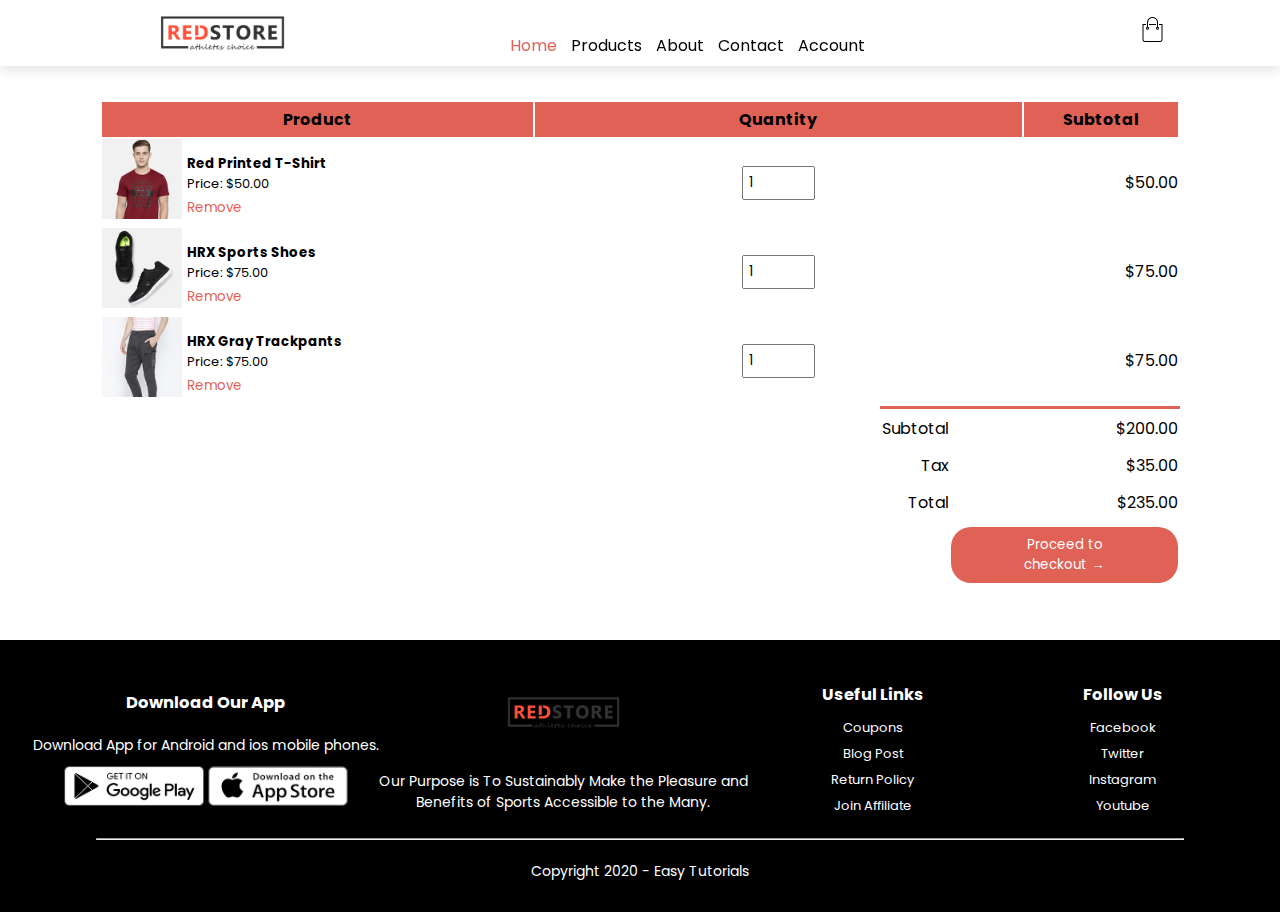
<file: pages/cart.html>
<!DOCTYPE html>
<html lang="en">

<head>
    <meta charset="UTF-8">
    <meta name="viewport" content="width=device-width, initial-scale=1.0">
    <title>Cart</title>
    <!-- Styles -->
    <link rel="stylesheet" href="../styles/cart.css">
    <link rel="stylesheet" href="../styles/nav-foot.css">
    <!-- Icon ---------------->
    <link rel="stylesheet" href="https://cdnjs.cloudflare.com/ajax/libs/font-awesome/6.4.2/css/all.min.css"
        integrity="sha512-z3gLpd7yknf1YoNbCzqRKc4qyor8gaKU1qmn+CShxbuBusANI9QpRohGBreCFkKxLhei6S9CQXFEbbKuqLg0DA=="
        crossorigin="anonymous" referrerpolicy="no-referrer" />
    <!-- Font ---------------->
    <link rel="preconnect" href="https://fonts.googleapis.com">
    <link rel="preconnect" href="https://fonts.gstatic.com" crossorigin>
    <link href="https://fonts.googleapis.com/css2?family=Poppins&display=swap" rel="stylesheet">
</head>

<body>

    <header>
        <!-- Navigation bar -->
        <nav>
            <img src="../images/logo.png" width="125px">
            <ul id="nav-items">
                <li><a class="active" href="../index.html">Home</a></li>
                <li><a href="../pages/products.html">Products</a></li>
                <li><a href="#">About</a></li>
                <li><a href="#">Contact</a></li>
                <li><a href="../pages/account.html">Account</a></li>
            </ul>
            <a href="../pages/cart.html"><img id="carticon" src="../images/cart.png" alt="Iconcart"></a>
            <i class="fa-solid fa-bars" id="menu" onclick="menutoggle()"></i>
        </nav>
        <!-- End of navigation bar -->
    </header>

    <main>
        <!-- Cart -->
        <section class="cart">
            <table id="cart-table">
                <tr>
                    <th>Product</th>
                    <th>Quantity</th>
                    <th>Subtotal</th>
                </tr>
                <tr>
                    <td class="data">
                        <div class="cartimg">
                            <img src="../images/buy-1.jpg" alt="">
                        </div>
                        <div class="cart-details">
                            <h5>Red Printed T-Shirt</h5>
                            <p>Price: $50.00</p>
                            <button>Remove</button>
                        </div>
                    </td>
                    <td class="quant">
                        <input type="number" value="1">
                    </td>
                    <td class="total">
                        <p>$50.00</p>
                    </td>
                </tr>
                <tr>
                    <td class="data">
                        <div class="cartimg">
                            <img src="../images/buy-2.jpg" alt="">
                        </div>
                        <div class="cart-details">
                            <h5>HRX Sports Shoes</h5>
                            <p>Price: $75.00</p>
                            <button>Remove</button>
                        </div>
                    </td>
                    <td class="quant">
                        <input type="number" value="1">
                    </td>
                    <td class="total">
                        <p>$75.00</p>
                    </td>

                </tr>
                <tr>
                    <td class="data">
                        <div class="cartimg">
                            <img src="../images/buy-3.jpg" alt="">
                        </div>
                        <div class="cart-details">
                            <h5>HRX Gray Trackpants</h5>
                            <p>Price: $75.00</p>
                            <button>Remove</button>
                        </div>
                    </td>
                    <td class="quant">
                        <input type="number" value="1">
                    </td>
                    <td class="total">
                        <p>$75.00</p>
                    </td>
                </tr>
            </table>
        </section>
        <!-- Subtotal -->
        <section class="subtotal">

            <table id="checkout-table">
                <tr class="cartend">
                    <!-- <td></td> -->
                    <td>Subtotal</td>
                    <td>$200.00</td>
                </tr>
                <tr class="cartend">
                    <!-- <td></td> -->
                    <td>Tax</td>
                    <td>$35.00</td>
                </tr>
                <tr class="cartend">
                    <!-- <td></td> -->
                    <td>Total</td>
                    <td>$235.00</td>
                </tr>
                <tr class="cartend">
                    <td></td>
                    <td colspan="2"><button id="checkout">Proceed to checkout &#8594</button></td>
                </tr>
            </table>

        </section>
        <!-- End of cart -->
    </main>

    <!-- Footer section -->
    <footer>
        <!-- links ------------------->
        <div class="foot-1">
            <div class="footcol-1">
                <h3>Download Our App</h3>
                <p>Download App for Android and ios mobile phones.</p>
                <div class="ftimg">
                    <img src="../images/play-store.png">
                    <img src="../images/app-store.png">
                </div>
            </div>
            <div class="footcol-2">
                <img id="footlogo" src="../images/logo.png">
                <p>Our Purpose is To Sustainably Make the Pleasure and<br>Benefits of Sports Accessible to the Many.</p>
            </div>
            <div class="footcol-3">
                <h3>Useful Links</h3>
                <ul>
                    <li><a href="#">Coupons</a></li>
                    <li><a href="#">Blog Post</a></li>
                    <li><a href="#">Return Policy</a></li>
                    <li><a href="#">Join Affiliate</a></li>
                </ul>
            </div>
            <div class="footcol-4">
                <h3>Follow Us</h3>
                <ul>
                    <li><a href="#">Facebook</a></li>
                    <li><a href="#">Twitter</a></li>
                    <li><a href="#">Instagram</a></li>
                    <li><a href="#">Youtube</a></li>
                </ul>
            </div>
        </div>
        <!-- end of links ------------------>

        <!-- copyright --------------------->
        <div class="foot-2">
            <hr> <br>
            <a href="#">Copyright 2020 - Easy Tutorials</a>
        </div>
        <!-- End of copyright -------------->
    </footer>
    <!-- End of footer -------------------------------->


    <!-- JS for toggle button -->
    <script>
        var Navitems = document.getElementById("nav-items");
        Navitems.style.maxHeight = "0px";

        function menutoggle() {
            if (Navitems.style.maxHeight == "0px") {
                Navitems.style.maxHeight = "200px";
            }
            else {
                Navitems.style.maxHeight = "0px";
            }
        }
    </script>
</body>

</html>
</file>
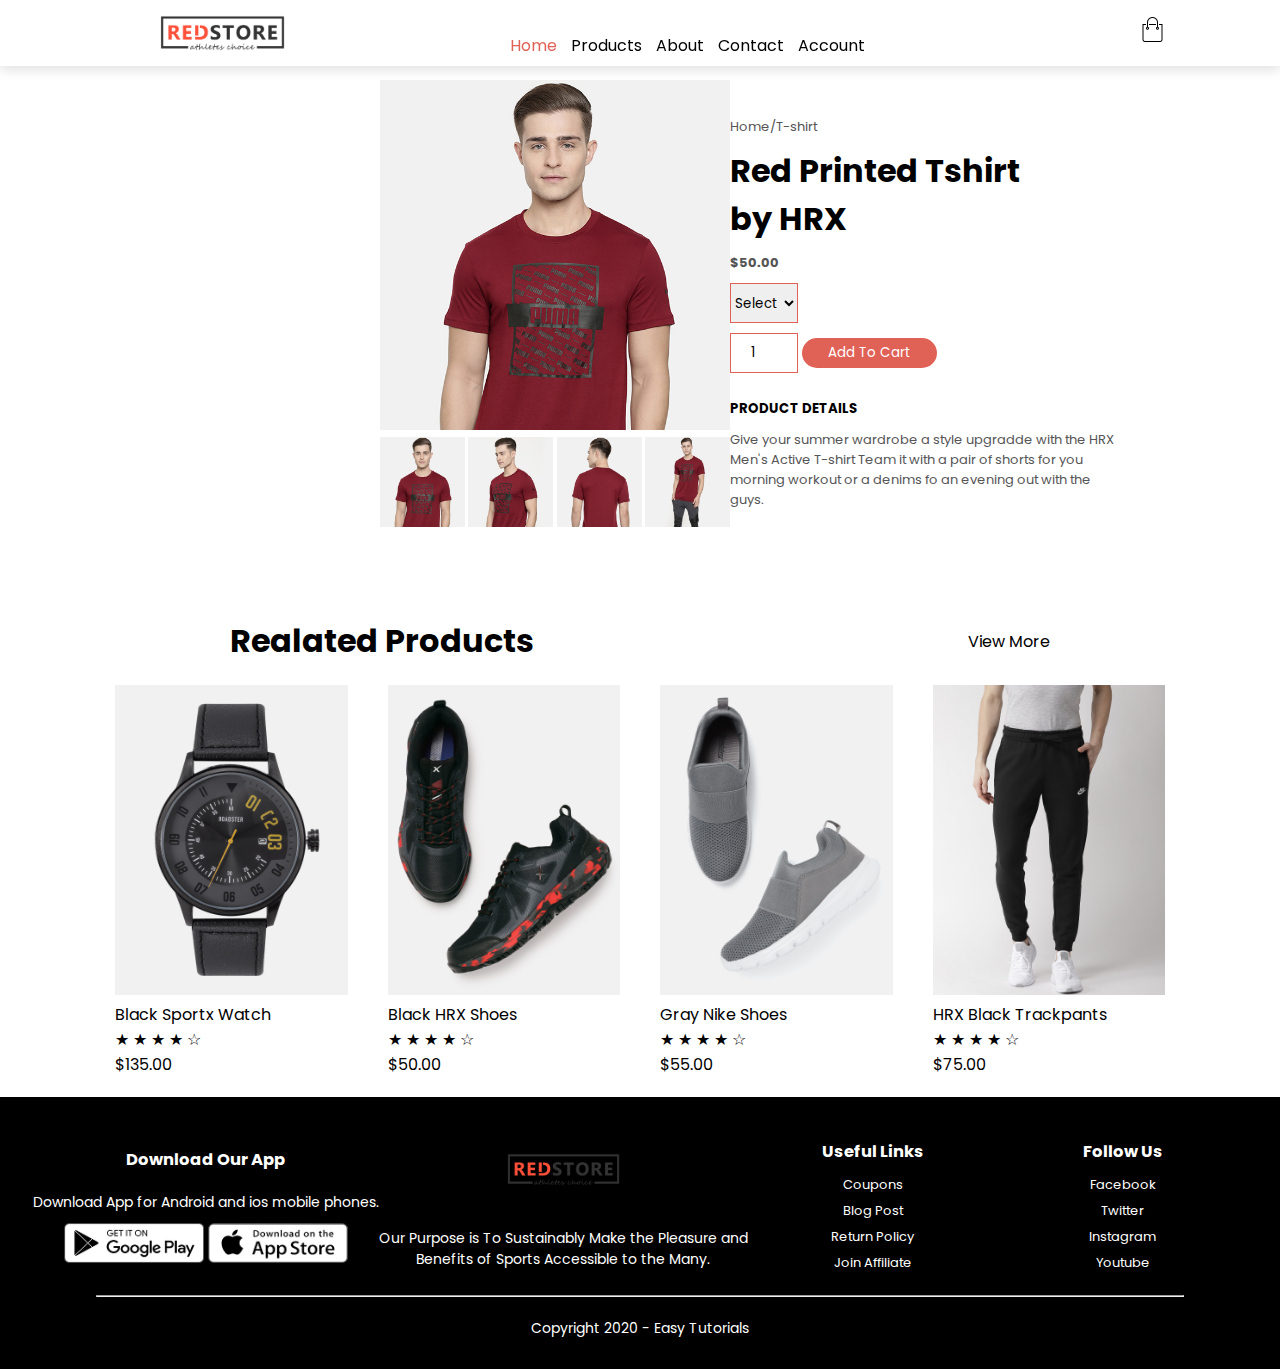
<file: pages/product-details.html>
<!DOCTYPE html>
<html lang="en">

<head>
    <meta charset="UTF-8">
    <meta name="viewport" content="width=device-width, initial-scale=1.0">
    <!-- Styles -->
    <link rel="stylesheet" href="../styles/product-details.css">
    <link rel="stylesheet" href="../styles/nav-foot.css">
    <!-- Icon ---------------->
    <link rel="stylesheet" href="https://cdnjs.cloudflare.com/ajax/libs/font-awesome/6.4.2/css/all.min.css"
        integrity="sha512-z3gLpd7yknf1YoNbCzqRKc4qyor8gaKU1qmn+CShxbuBusANI9QpRohGBreCFkKxLhei6S9CQXFEbbKuqLg0DA=="
        crossorigin="anonymous" referrerpolicy="no-referrer" />
    <!-- Font ---------------->
    <link rel="preconnect" href="https://fonts.googleapis.com">
    <link rel="preconnect" href="https://fonts.gstatic.com" crossorigin>
    <link href="https://fonts.googleapis.com/css2?family=Poppins&display=swap" rel="stylesheet">

    <title>Product details</title>
</head>

<body>
    <!-- Navigation bar -->
    <nav>
        <img src="../images/logo.png" width="125px">
        <ul id="nav-items">
            <li><a class="active" href="../index.html">Home</a></li>
            <li><a href="../pages/products.html">Products</a></li>
            <li><a href="#">About</a></li>
            <li><a href="#">Contact</a></li>
            <li><a href="../pages/account.html">Account</a></li>
        </ul>
        <a href="../pages/cart.html"><img id="carticon" src="../images/cart.png" alt="Iconcart"></a>
        <i class="fa-solid fa-bars" id="menu" onclick="menutoggle()"></i>
    </nav>
    <!-- End of navigation bar -->
    </header>


    <main>
        <!-- View Product -->
        <section class="product-details">
            <div class="row1">
                <div class="col-2">
                    <div class="view">
                        <img id="preview" src="../images/gallery-1.jpg" alt="">
                        <div class="img-group">
                            <img class="pics" src="../images/gallery-1.jpg" alt="">
                            <img class="pics" src="../images/gallery-2.jpg" alt="">
                            <img class="pics" src="../images/gallery-3.jpg" alt="">
                            <img class="pics" src="../images/gallery-4.jpg" alt="">
                        </div>
                    </div>
                </div>
                <div class="col-2">
                    <p>Home/T-shirt</p>
                    <h1>Red Printed Tshirt<br>by HRX</h1>
                    <p id="price">$50.00</p>
                    <select name="prod-size" id="size">
                        <option>Select size</option>
                        <option value="">XS</option>
                        <option value="">S</option>
                        <option value="">M</option>
                        <option value="">L</option>
                        <option value="">XL</option>
                        <option value="">XXL</option>
                    </select>
                    <input type="number" value="1">
                    <a href="../pages/cart.html"><button>Add To Cart</button></a>
                    <h5>PRODUCT DETAILS <span><i class="fa fa-indent" aria-hidden="true"></i></span></h5>
                    <p>Give your summer wardrobe a style upgradde with the HRX<br>Men's Active T-shirt Team it with a
                        pair
                        of
                        shorts for you<br>morning workout or a denims fo an evening out with the<br>guys.</p>
                </div>
            </div>

            <!-- <div class="left">
                <img id="preview" src="../images/gallery-1.jpg" alt="">
                <div class="img-group">
                    <img class="pics" src="../images/gallery-1.jpg" alt="">
                    <img class="pics" src="../images/gallery-2.jpg" alt="">
                    <img class="pics" src="../images/gallery-3.jpg" alt="">
                    <img class="pics" src="../images/gallery-4.jpg" alt="">
                </div>
            </div>
            <div class="right">
                <p>Home/T-shirt</p>
                <h1>Red Printed Tshirt<br>by HRX</h1>
                <p id="price">$50.00</p>
                <select name="prod-size" id="size">
                    <option>Select size</option>
                    <option value="">XS</option>
                    <option value="">S</option>
                    <option value="">M</option>
                    <option value="">L</option>
                    <option value="">XL</option>
                    <option value="">XXL</option>
                </select>
                <input type="number" value="1">
                <button>Add To Cart</button>
                <h5>PRODUCT DETAILS <span><i class="fa fa-indent" aria-hidden="true"></i></span></h5>
                <p>Give your summer wardrobe a style upgradde with the HRX<br>Men's Active T-shirt Team it with a pair
                    of
                    shorts for you<br>morning workout or a denims fo an evening out with the<br>guys.</p>
            </div> -->
        </section>
        <!-- End of view product -->

        <!-- Related products -->
        <section class="related-products">
            <div class="similar">
                <h1>Realated Products</h1>
                <a href="../pages/products.html">View More</a>
            </div>
            <div class="row">
                <div class="col-4">
                    <a href="#"><img src="../images/product-9.jpg"></a>
                    <p>Black Sportx Watch</p>
                    <span id="str1">&#9733;</span>
                    <span id="str2">&#9733;</span>
                    <span id="str3">&#9733;</span>
                    <span id="str4">&#9733;</span>
                    <span id="str5">&#9734;</span>
                    <p>$135.00</p>
                </div>
                <div class="col-4">
                    <a href="#"><img src="../images/product-10.jpg"></a>
                    <p>Black HRX Shoes</p>
                    <span id="str1">&#9733;</span>
                    <span id="str2">&#9733;</span>
                    <span id="str3">&#9733;</span>
                    <span id="str4">&#9733;</span>
                    <span id="str5">&#9734;</span>
                    <p>$50.00</p>
                </div>
                <div class="col-4">
                    <a href="#"><img src="../images/product-11.jpg"></a>
                    <p>Gray Nike Shoes</p>
                    <span id="str1">&#9733;</span>
                    <span id="str2">&#9733;</span>
                    <span id="str3">&#9733;</span>
                    <span id="str4">&#9733;</span>
                    <span id="str5">&#9734;</span>
                    <p>$55.00</p>
                </div>
                <div class="col-4">
                    <a href="#"><img src="../images/product-12.jpg"></a>
                    <p>HRX Black Trackpants</p>
                    <span id="str1">&#9733;</span>
                    <span id="str2">&#9733;</span>
                    <span id="str3">&#9733;</span>
                    <span id="str4">&#9733;</span>
                    <span id="str5">&#9734;</span>
                    <p>$75.00</p>
                </div>
            </div>
        </section>
        <!-- End of Related products -->
    </main>

    <!-- Footer section -->
    <footer>
        <!-- links ------------------->
        <div class="foot-1">
            <div class="footcol-1">
                <h3>Download Our App</h3>
                <p>Download App for Android and ios mobile phones.</p>
                <div class="ftimg">
                    <img src="../images/play-store.png">
                    <img src="../images/app-store.png">
                </div>
            </div>
            <div class="footcol-2">
                <img id="footlogo" src="../images/logo.png">
                <p>Our Purpose is To Sustainably Make the Pleasure and<br>Benefits of Sports Accessible to the Many.</p>
            </div>
            <div class="footcol-3">
                <h3>Useful Links</h3>
                <ul>
                    <li><a href="#">Coupons</a></li>
                    <li><a href="#">Blog Post</a></li>
                    <li><a href="#">Return Policy</a></li>
                    <li><a href="#">Join Affiliate</a></li>
                </ul>
            </div>
            <div class="footcol-4">
                <h3>Follow Us</h3>
                <ul>
                    <li><a href="#">Facebook</a></li>
                    <li><a href="#">Twitter</a></li>
                    <li><a href="#">Instagram</a></li>
                    <li><a href="#">Youtube</a></li>
                </ul>
            </div>
        </div>
        <!-- end of links ------------------>

        <!-- copyright --------------------->
        <div class="foot-2">
            <hr> <br>
            <a href="#">Copyright 2020 - Easy Tutorials</a>
        </div>
        <!-- End of copyright -------------->
    </footer>
    <!-- End of footer -------------------------------->



    <script>
        // JS for toggle button

        var Navitems = document.getElementById("nav-items");
        Navitems.style.maxHeight = "0px";

        function menutoggle() {
            if (Navitems.style.maxHeight == "0px") {
                Navitems.style.maxHeight = "200px";
            }
            else {
                Navitems.style.maxHeight = "0px";
            }
        }

        // JS for preview image 

        var Preview = document.getElementById("preview");
        var Pics = document.getElementsByClassName("pics");
        Pics[0].onclick = function () {
            Preview.src = Pics[0].src;
        }
        Pics[1].onclick = function () {
            Preview.src = Pics[1].src;
        }
        Pics[2].onclick = function () {
            Preview.src = Pics[2].src;
        }
        Pics[3].onclick = function () {
            Preview.src = Pics[3].src;
        }
    </script>
</body>

</html>
</file>
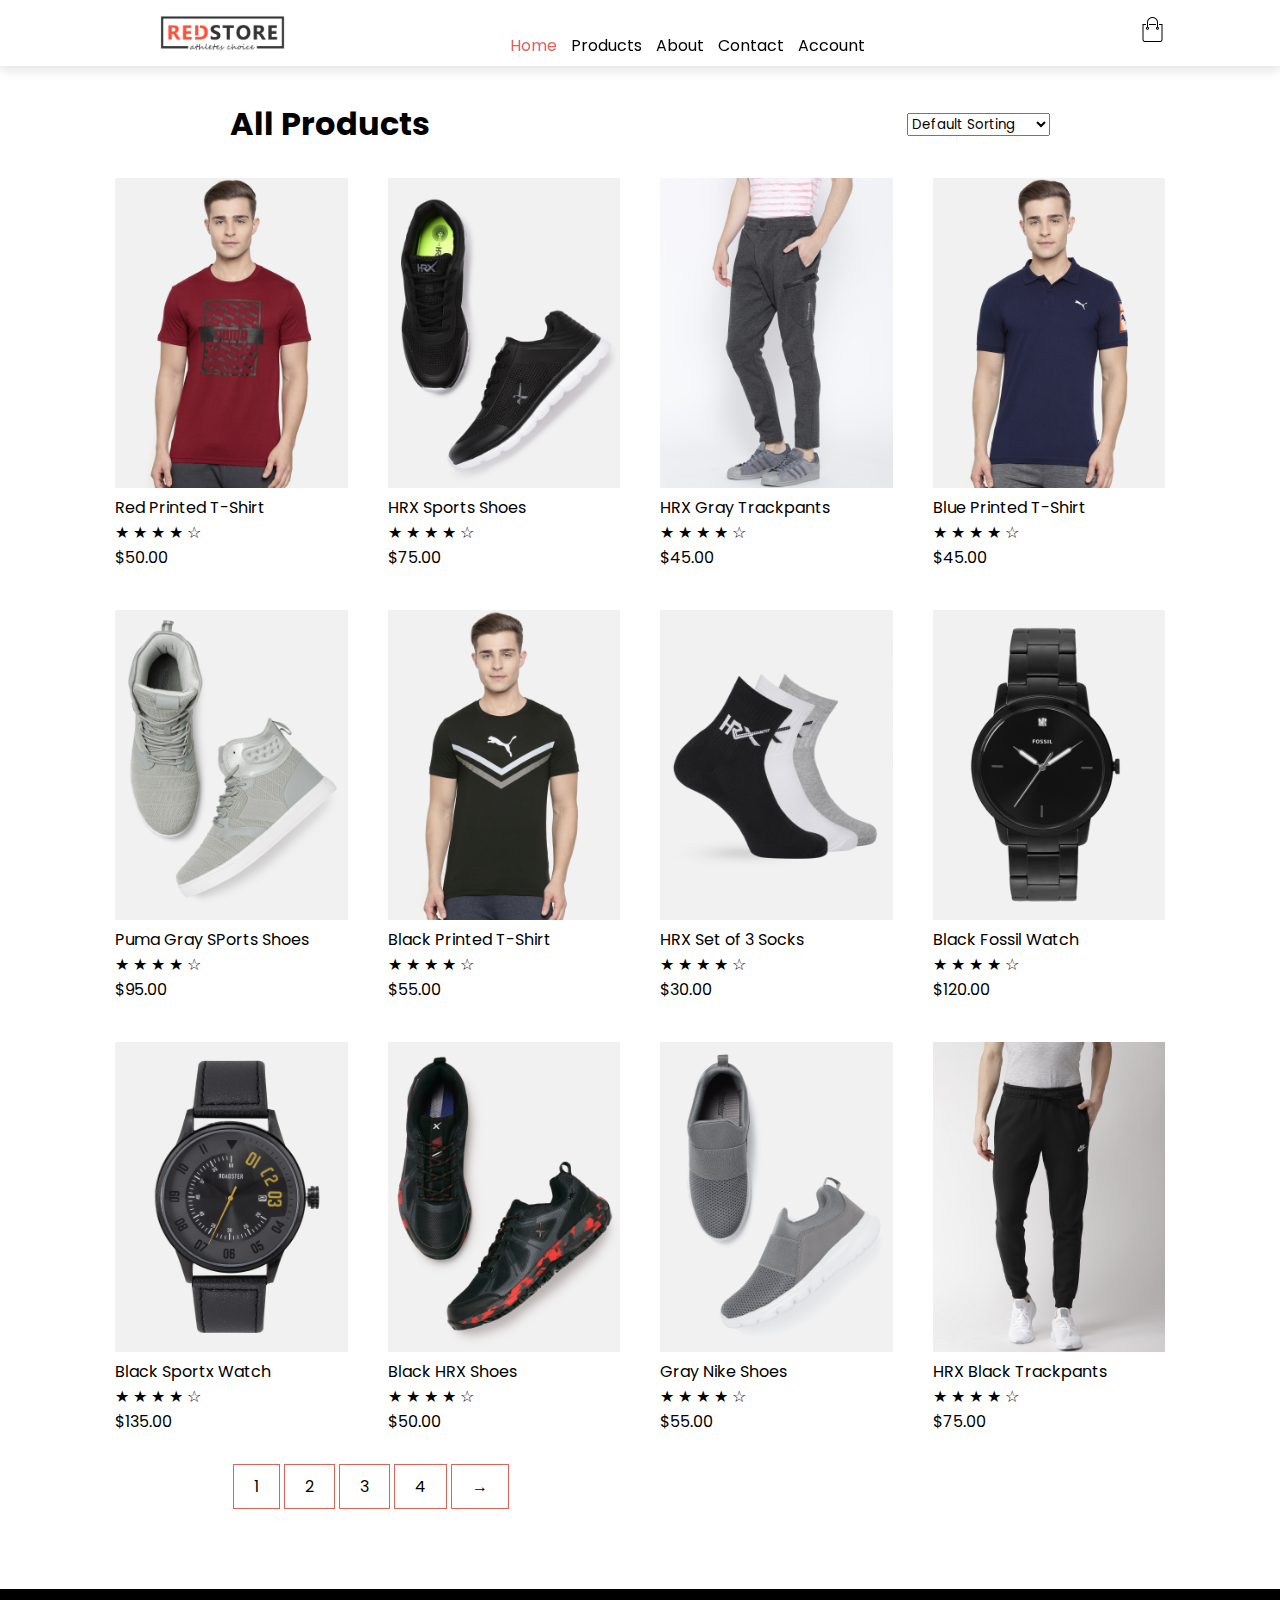
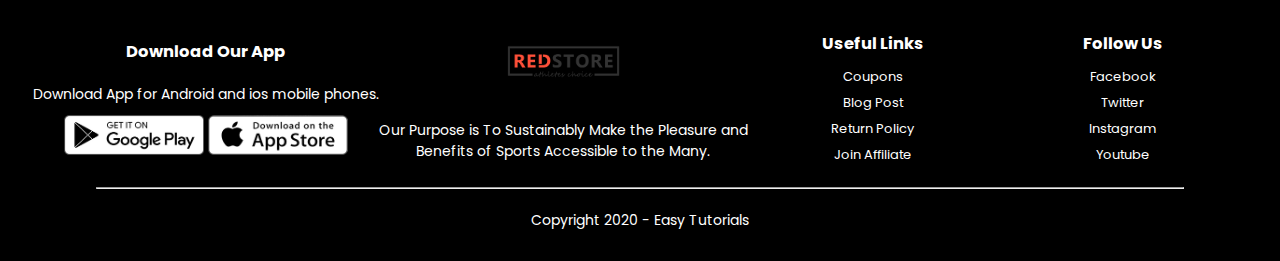
<file: pages/products.html>
<!DOCTYPE html>
<html lang="en">

<head>
    <meta charset="UTF-8">
    <meta name="viewport" content="width=device-width, initial-scale=1.0">
    <title>All Products</title>
    <!-- Styles -->
    <link rel="stylesheet" href="../styles/products.css">
    <link rel="stylesheet" href="../styles/nav-foot.css">
    <!-- Icon ---------------->
    <link rel="stylesheet" href="https://cdnjs.cloudflare.com/ajax/libs/font-awesome/6.4.2/css/all.min.css"
        integrity="sha512-z3gLpd7yknf1YoNbCzqRKc4qyor8gaKU1qmn+CShxbuBusANI9QpRohGBreCFkKxLhei6S9CQXFEbbKuqLg0DA=="
        crossorigin="anonymous" referrerpolicy="no-referrer" />
    <!-- Font ---------------->
    <link rel="preconnect" href="https://fonts.googleapis.com">
    <link rel="preconnect" href="https://fonts.gstatic.com" crossorigin>
    <link href="https://fonts.googleapis.com/css2?family=Poppins&display=swap" rel="stylesheet">
</head>

<body>

    <header>
        <!-- Navigation bar -->
        <nav>
            <img src="../images/logo.png" width="125px">
            <ul id="nav-items">
                <li><a class="active" href="../index.html">Home</a></li>
                <li><a href="../pages/products.html">Products</a></li>
                <li><a href="#">About</a></li>
                <li><a href="#">Contact</a></li>
                <li><a href="../pages/account.html">Account</a></li>
            </ul>
            <a href="../pages/cart.html"><img id="carticon" src="../images/cart.png" alt="Iconcart"></a>
            <i class="fa-solid fa-bars" id="menu" onclick="menutoggle()"></i>
        </nav>
        <!-- End of navigation bar -->
    </header>

    <main>
        <!-- Head ----------------------------------------->
        <section class="select-head">
            <div class="head-list">
                <h1 id="heading">All Products</h1>
                <select id="selector" name="selectbox">
                    <option value="default">Default Sorting</option>
                    <option value="price">Sort by Price</option>
                    <option value="popular">Sort by Popularity</option>
                    <option value="rating">Sort by Rating</option>
                    <option value="sale">Sort by Sale</option>
                </select>
            </div>
        </section>
        <!-- End of head -------------------------------------->

        <!-- Product list ------------------------------------->
        <!-- row 1 -->
        <section class="product-list">
            <div class="row">
                <div class="col-4">
                    <a href="./product-details.html"><img src="../images/product-1.jpg"></a>
                    <p>Red Printed T-Shirt</p>
                    <span id="str1">&#9733;</span>
                    <span id="str2">&#9733;</span>
                    <span id="str3">&#9733;</span>
                    <span id="str4">&#9733;</span>
                    <span id="str5">&#9734;</span>
                    <p>$50.00</p>
                </div>
                <div class="col-4">
                    <a href="#"></a><img src="../images/product-2.jpg"></a>
                    <p>HRX Sports Shoes</p>
                    <span id="str1">&#9733;</span>
                    <span id="str2">&#9733;</span>
                    <span id="str3">&#9733;</span>
                    <span id="str4">&#9733;</span>
                    <span id="str5">&#9734;</span>
                    <p>$75.00</p>
                </div>
                <div class="col-4">
                    <a href="#"><img src="../images/product-3.jpg"></a>
                    <p>HRX Gray Trackpants</p>
                    <span id="str1">&#9733;</span>
                    <span id="str2">&#9733;</span>
                    <span id="str3">&#9733;</span>
                    <span id="str4">&#9733;</span>
                    <span id="str5">&#9734;</span>
                    <p>$45.00</p>
                </div>
                <div class="col-4">
                    <a href="#"><img src="../images/product-4.jpg"></a>
                    <p>Blue Printed T-Shirt</p>
                    <span id="str1">&#9733;</span>
                    <span id="str2">&#9733;</span>
                    <span id="str3">&#9733;</span>
                    <span id="str4">&#9733;</span>
                    <span id="str5">&#9734;</span>
                    <p>$45.00</p>
                </div>
            </div>
        </section>

        <!-- row 2 -->
        <section class="product-list">
            <div class="row">
                <div class="col-4">
                    <a href="#"><img src="../images/product-5.jpg"></a>
                    <p>Puma Gray SPorts Shoes</p>
                    <span id="str1">&#9733;</span>
                    <span id="str2">&#9733;</span>
                    <span id="str3">&#9733;</span>
                    <span id="str4">&#9733;</span>
                    <span id="str5">&#9734;</span>
                    <p>$95.00</p>
                </div>
                <div class="col-4">
                    <a href="#"><img src="../images/product-6.jpg"></a>
                    <p>Black Printed T-Shirt</p>
                    <span id="str1">&#9733;</span>
                    <span id="str2">&#9733;</span>
                    <span id="str3">&#9733;</span>
                    <span id="str4">&#9733;</span>
                    <span id="str5">&#9734;</span>
                    <p>$55.00</p>
                </div>
                <div class="col-4">
                    <a href="#"><img src="../images/product-7.jpg"></a>
                    <p>HRX Set of 3 Socks</p>
                    <span id="str1">&#9733;</span>
                    <span id="str2">&#9733;</span>
                    <span id="str3">&#9733;</span>
                    <span id="str4">&#9733;</span>
                    <span id="str5">&#9734;</span>
                    <p>$30.00</p>
                </div>
                <div class="col-4">
                    <a href="#"><img src="../images/product-8.jpg"></a>
                    <p>Black Fossil Watch</p>
                    <span id="str1">&#9733;</span>
                    <span id="str2">&#9733;</span>
                    <span id="str3">&#9733;</span>
                    <span id="str4">&#9733;</span>
                    <span id="str5">&#9734;</span>
                    <p>$120.00</p>
                </div>
            </div>
        </section>

        <!-- row 3 -->
        <section class="product-list">
            <div class="row">
                <div class="col-4">
                    <a href="#"><img src="../images/product-9.jpg"></a>
                    <p>Black Sportx Watch</p>
                    <span id="str1">&#9733;</span>
                    <span id="str2">&#9733;</span>
                    <span id="str3">&#9733;</span>
                    <span id="str4">&#9733;</span>
                    <span id="str5">&#9734;</span>
                    <p>$135.00</p>
                </div>
                <div class="col-4">
                    <a href="#"><img src="../images/product-10.jpg"></a>
                    <p>Black HRX Shoes</p>
                    <span id="str1">&#9733;</span>
                    <span id="str2">&#9733;</span>
                    <span id="str3">&#9733;</span>
                    <span id="str4">&#9733;</span>
                    <span id="str5">&#9734;</span>
                    <p>$50.00</p>
                </div>
                <div class="col-4">
                    <a href="#"><img src="../images/product-11.jpg"></a>
                    <p>Gray Nike Shoes</p>
                    <span id="str1">&#9733;</span>
                    <span id="str2">&#9733;</span>
                    <span id="str3">&#9733;</span>
                    <span id="str4">&#9733;</span>
                    <span id="str5">&#9734;</span>
                    <p>$55.00</p>
                </div>
                <div class="col-4">
                    <a href="#"><img src="../images/product-12.jpg"></a>
                    <p>HRX Black Trackpants</p>
                    <span id="str1">&#9733;</span>
                    <span id="str2">&#9733;</span>
                    <span id="str3">&#9733;</span>
                    <span id="str4">&#9733;</span>
                    <span id="str5">&#9734;</span>
                    <p>$75.00</p>
                </div>
            </div>
        </section>
        <!-- End of product list ---------------------------------->

        <!-- Pagination ----------------------------------------->
        <section class="next-page">
            <div class="pagination">
                <a href="#">1</a>
                <a href="#">2</a>
                <a href="#">3</a>
                <a href="#">4</a>
                <a href="#">&#8594;</a>
            </div>
        </section>
        <!-- End of pagination ------------------------------------->
    </main>
    <!-- Footer section -->
    <footer>
        <!-- links ------------------->
        <div class="foot-1">
            <div class="footcol-1">
                <h3>Download Our App</h3>
                <p>Download App for Android and ios mobile phones.</p>
                <div class="ftimg">
                    <img src="../images/play-store.png">
                    <img src="../images/app-store.png">
                </div>
            </div>
            <div class="footcol-2">
                <img id="footlogo" src="../images/logo.png">
                <p>Our Purpose is To Sustainably Make the Pleasure and<br>Benefits of Sports Accessible to the Many.</p>
            </div>
            <div class="footcol-3">
                <h3>Useful Links</h3>
                <ul>
                    <li><a href="#">Coupons</a></li>
                    <li><a href="#">Blog Post</a></li>
                    <li><a href="#">Return Policy</a></li>
                    <li><a href="#">Join Affiliate</a></li>
                </ul>
            </div>
            <div class="footcol-4">
                <h3>Follow Us</h3>
                <ul>
                    <li><a href="#">Facebook</a></li>
                    <li><a href="#">Twitter</a></li>
                    <li><a href="#">Instagram</a></li>
                    <li><a href="#">Youtube</a></li>
                </ul>
            </div>
        </div>
        <!-- end of links ------------------>

        <!-- copyright --------------------->
        <div class="foot-2">
            <hr> <br>
            <a href="#">Copyright 2020 - Easy Tutorials</a>
        </div>
        <!-- End of copyright -------------->
    </footer>
    <!-- End of footer -------------------------------->


    <!-- JS for toggle button -->
    <script>
        var Navitems = document.getElementById("nav-items");
        Navitems.style.maxHeight = "0px";

        function menutoggle() {
            if (Navitems.style.maxHeight == "0px") {
                Navitems.style.maxHeight = "200px";
            }
            else {
                Navitems.style.maxHeight = "0px";
            }
        }
    </script>
</body>

</html>
</file>
<file: styles/style.css>
header {
    background: radial-gradient(white, pink);
    max-width: 100%;
    margin: auto;
    padding-left: 100px;
    padding-right: 25px;
}

/* Landing page */
.row {
    display: flex;
    justify-content: space-around;
    align-items: center;
    flex-wrap: wrap;
    /* margin-top: 60px; */

}

.col-2 {
    flex-basis: 50%;
    display: inline-block;
    min-width: 300px;
    padding: 30px;
}

.col-2 h1 {
    font-size: 50px;
    margin: 25px 0;
}

.col-2 p {
    color: #555;
    margin: 30px 0;
}

.col-2 a {
    text-decoration: none;
}

.col-2 a button {
    background-color: var(--theme-secondary);
    color: white;
    border-radius: 30px;
    border: none;
    cursor: pointer;
    transition: background-color 0.2s;
    margin: 30px 0;
    padding: 8px 30px;

}

.col-2 a button:hover {
    background-color: brown;
}

.col-2 img {
    max-width: 100%;
    padding: 30px 0;
}

/* End of landing page */

/* Categories -------------------------------------*/
.categories {
    margin: 50px 0;
}

.cards {
    display: flex;
    justify-content: center;
    align-items: center;
    padding: 0 160px;
}

.col-3 {
    flex-basis: 30%;
    min-width: 250px;
    margin: 20px;
}

.col-3 img {
    width: 100%;
}

/* End of Categories----------------------------- */

/* Featured Products ---------------------------- */
.featured-section {
    margin: 20px 0;
}

.featured-section h3 {
    margin: 50px 0 10px 0;
    text-align: center;
}

.featured-section hr {
    width: 5%;
    height: 5px;
    background-color: var(--theme-secondary);
    margin: auto;
    border-radius: 8px;
}

.featured-products {
    display: flex;
    justify-content: center;
}

.col-4 {
    margin: 20px;
}

.col-4:hover {
    transform: translateY(-5px);
}

.col-4 img {
    margin-top: 50px;
    width: 100%;
    height: 310px;
}

.col-4 span {
    color: var(--theme-secondary);
}

/* End of Featured Products --------------------------- */

/* Latest Products 1 --------------------------------*/
.products-view1 h3 {
    text-align: center;
    margin: 40px 0 10px 0;
}

.products-view1 hr {
    height: 5px;
    width: 5%;
    background-color: var(--theme-secondary);
    margin: auto;
    border-radius: 8px;
}

.latest-products {
    display: flex;
    justify-content: center;
}

.col-4 {
    margin: 20px;
}

.latest-products img {
    margin-top: 50px;
    width: 100%;
    height: 310px;
}

.latest-products span {
    color: var(--theme-secondary);
}

/* End of latest products 1 -------------------------------*/

/* Latest products 2 -----------------------------------------*/

.latest-products {
    display: flex;
    justify-content: center;
}

.col-4 {
    margin: 20px;
}

.col-4 img {
    margin-top: 50px;
    width: 100%;
    height: 310px;
}

.col-4 span {
    color: var(--theme-secondary);
}

/* End of latest products 2 */

/* Smart band */

.offer-zone {
    background: radial-gradient(white, pink);
    margin: 20px 0;
    /* padding: 10px 0; */
}

.col-2 h5 {
    font-size: 15px;
    margin-bottom: 5px;
}

.col-2 #offr-img {
    padding: 30px;
}

/* End of smart band----------------------------------- */

/* Text cards------------------------------------------ */

.text-container {
    margin: 50px 0;
}

.quotes {
    box-shadow: 2px 4px 8px 6px rgba(0.5, 0.5, 0.5, 0.5);
    border-radius: 8px;
    text-align: center;
    margin: 30px;
}

.quotes:hover {
    box-shadow: 4px 6px 10px 8px rgba(0.5, 0.5, 0.5, 0.5);
    transform: translateY(-5px);
}

.quotes i {
    color: var(--theme-secondary);
    padding: 10px;
    font-size: 75px;
}

.quotes p {
    font-size: small;
    text-align: center;
    padding: 20px;
}

.quotes span {
    color: var(--theme-secondary);
}

.quotes img {
    border-radius: 100px;
    max-width: 60px;
}

.quotes h3 {
    text-align: center;
    font-size: medium;
    padding: 10px;
}

/* End of text cards------------------------ */

/* Sponsers ------------------------------*/

.logos {
    display: flex;
    justify-content: center;
    align-items: center;
    margin: 35px 120px;
}

.col-5 {
    flex-basis: 20%;
}

.col-5 img {
    margin-top: 20px;
    padding: 0px 10px;
    text-align: center;
    filter: grayscale(100%);
    cursor: pointer;
}

.col-5 img:hover {
    filter: grayscale(0%);
}

/* End of sponsers -----------------------*/

/* --------------------------------------------------------MEDIA QUERIES--------------------------------------------------------- */

@media (width<576px) {

    /* Landing page------------------------------- */
    .row {
        flex-direction: column;
    }

    .col-2 {
        flex-basis: 100%;
        display: block;
    }

    .col-2 h1 {
        margin: 40px 30px;
        font-size: 38px;
        font-weight: bold;
    }

    .col-2 p {
        margin: 15px 40px;
        font-size: medium;
    }

    .col-2 a button {
        margin: 10px 40px;
        text-align: center;
    }

    .col-2 img {
        max-width: 100%;
        padding: 10px 0;
        margin: 10px 15px;
    }

    /* End of landing page-------------------------------- */

    /* Categories -------------------------------------*/
    .cards {
        flex-wrap: wrap;
        padding: 0 10px;
    }

    .col-3 {
        flex-basis: 100%;
        flex-direction: column;
        margin: 10px;
    }

    /* End of Categories----------------------------- */
    /* Featured Products---------------------------- */
    .featured-section hr {
        width: 15%;
    }

    .featured-products {
        flex-direction: column;
    }

    .col-4 img {
        margin-top: 10px;
        width: 100%;
        height: 400px;
    }

    /* End of Featured Products  ----------------------*/
    /* Latest Products 1 --------------------------------*/
    .products-view1 hr {
        width: 15%;
    }

    .latest-products {
        flex-direction: column;
    }

    .col-4 {
        margin: 10px;
    }

    .col-4 img {
        margin-top: 10px;
        width: 100%;
        height: 400px;
    }

    /* End of latest products ------------------------*/
    /* Smart band ------------------------------------*/

    .offer-zone {
        background: radial-gradient(white, pink);
        margin: 20px 0;
        /* padding: 10px 0; */
    }

    .col-2 h5 {
        font-size: 15px;
        margin-bottom: 5px;
        text-align: center;
    }

    .col-2 #offr-img {
        padding: 30px;
    }

    /* End of smart band----------------------------------- */
    /* Sponsers -----------------------------------*/
    .logos {
        flex-wrap: wrap;
        text-align: center;
        margin: 25px 50px;
    }

    /* End of sponsers -----------------------------*/

}
</file>
<file: styles/nav-foot.css>
:root {
    --hue-color: 365;
    --theme-secondary: hsl(var(--hue-color), 69%, 61%);
}

* {
    font-family: 'Poppins', sans-serif;
    margin: 0;
    padding: 0;
    box-sizing: border-box;
}

body {
    overflow-x: hidden;
}

/* Navigation bar */
nav {
    background-color: white;
    position: fixed;
    top: 0;
    right: 0;
    left: 0;
    z-index: 1;
    display: flex;
    justify-content: space-around;
    align-items: center;
    padding: 15px 0px;
    box-shadow: 0 5px 10px rgba(0, 0, 0, 0.1);
}

nav img {
    margin-left: 50px;
}

nav ul li {
    list-style-type: none;
    display: inline-block;
    margin: 0px 5px;
}

nav li a {
    text-decoration: none;
    color: black;
    cursor: pointer;
}

a:hover,
a.active {
    color: var(--theme-secondary);
}

#carticon {
    width: 25px;
    margin-right: 5px;
}

nav #menu {
    font-size: 25px;
    display: none;
}

/* End of navigation bar */

/* Footer --------------------------------------*/
footer {
    background-color: black;
    color: #fff;
    font-size: 14px;
    text-align: center;
    padding: 30px 0;
}

footer h3 {
    padding: 10px 0;
}

footer p {
    padding: 10px 0;
}

.foot-1 {
    display: flex;
    justify-content: center;
    align-items: center;
}

.footcol-1,
.footcol-2,
.footcol-3,
.footcol-4 {
    /* padding: 15px;
    margin: 1px 25px; */
    min-width: 250px;
    margin-bottom: 10px;
}

.ftimg {
    width: 300px;
    margin: auto;
}

.ftimg img {
    width: 140px;
    height: 40px;
}

#footlogo {
    width: 165px;
    padding: 26px;
}

.footcol-3 li,
.footcol-4 li {
    list-style: none;
    margin-bottom: 5px;
}

.footcol-3 a,
.footcol-4 a {
    color: #fff;
    text-decoration: none;
    font-size: small;
}

/* End of links----------------- */

/* copyright -------------------*/
.foot-2 {
    width: 100%;
    margin-top: 5px;
    display: block;
}

.foot-2 hr {
    background-color: #fff;
    width: 85%;
    margin: auto;
}

.foot-2 a {
    color: #fff;
    text-decoration: none;
}

/* End of copyright ------------*/
/* End of Footer ------------------------------------*/

@media(width<576px) {
    header {
        padding: 0 10px;
    }

    /* Navigation ----------------------------------*/
    nav {
        flex-wrap: wrap;
    }

    nav ul {
        width: 100%;
        border-radius: 10px;
        position: absolute;
        top: 55px;
        left: 0;
        right: 0;
        background-color: black;
        overflow: hidden;
        transition: 0.3s;
    }

    nav ul li {
        display: block;
        margin: 15px 0;
        text-align: center;
    }

    nav ul li a {
        color: white;
    }

    nav #menu {
        display: block;
        cursor: pointer;
    }

    /* End of navbar -------------------------------*/
    /* Footer --------------------------------------*/

    .foot-1 {
        flex-direction: column;
    }

    .footcol-1,
    .footcol-2,
    .footcol-3,
    .footcol-4 {
        min-width: 250px;
        margin-bottom: 10px;
    }

    .ftimg img {
        width: 200px;
    }

    /* End of links----------------- */
    /* End of Footer ------------------------------------*/
}
</file>
<file: styles/account.css>
/* Accounts */
.accounts {
    background: radial-gradient(white, pink);
    display: flex;
    justify-content: center;
    align-items: center;
    flex-wrap: wrap;
}

.col-2 {
    flex-basis: 50%;
}

.col-2 img {
    max-width: 100%;
    padding: 50px;
}

.form-box {
    width: 350px;
    height: 450px;
    margin: 5% auto;
    background: #fff;
    box-shadow: 5px 9px 15px 2px rgb(56, 53, 53);
    overflow: hidden;
    position: relative;
}

.buttonfield {
    width: 100%;
    height: 50px;
    margin: 10px auto 5px auto;
}

#logregbtn {
    background: transparent;
    font-size: medium;
    font-weight: bold;
    border: none;
    margin: 5px 26px;
    padding: 10px 30px;
    outline: none;

    cursor: pointer;
}

#toggle-line {
    width: 170px;
    height: 5px;
    background-color: var(--theme-secondary);
    border: none;
    border-radius: 30px;
    transition: transform 0.5s;
    /* transform: translateX(170px); */
}

.form-box form {
    max-width: 300px;
    margin: 0 auto;
    /* padding: 0 10px; */
    position: absolute;
    top: 120px;
    transition: transform 0.5s;
}

#Loginform {
    left: -340px;
}

#Registerform {
    position: absolute;
    left: 0px;
}

.inputfield {
    width: 300px;
    height: 275px;
}

.inputbox {
    width: 100%;
    height: 40px;
    margin: 10px 25px;
    outline: none;
    text-align: center;
}

.submit {
    width: 85%;
    height: 35px;
    margin: 22px 48px;
    background-color: var(--theme-secondary);
    color: white;
    border-radius: 30px;
    border: none;
    outline: none;
    cursor: pointer;
}

.submit:hover {
    background-color: brown;
}

#forgot {
    text-decoration: none;
    color: black;
    margin-top: 10px;
    margin-left: 115px;
    font-size: small;
    cursor: pointer;
}

/* --------------------------------------------------------MEDIA QUERIES--------------------------------------------------------- */

@media (width<576px) {
    .col-2 {
        flex-basis: 100%;
    }

    .col-2 img {
        /* max-width: 350px;
        margin-top: 40px; */
        max-width: 350px;
        margin-top: 40px;
        padding: 15px;
    }

}
</file>
<file: styles/cart.css>
/* cart */
.cart {
    /* width: 100%; */
    /* height: 90vh; */
    margin-top: 100px;
    margin-left: 100px;
    margin-right: 100px;
    /* display: flex;
    justify-content: center;
    align-items: center; */
    /* position: relative;
    top: 50px; */
}

#cart-table {
    width: 100%;
    /*
    width:70%;
     height: 30vh;
    position: absolute;
    top: 40px; */
}

#cart-table th {
    padding: 5px;
    background-color: var(--theme-secondary);
}

.data {
    display: flex;
    flex-wrap: wrap;
    column-gap: 5px;
    justify-content: flex-start;
}

.cartimg {
    text-align: right;
    width: 80px;
}

.cart-details {
    text-align: left;
    padding-top: 15px;
}


.cartimg img {
    max-width: 100%;
}

.cart-details p {
    font-size: small;
}

.cart-details button {
    border: none;
    background-color: transparent;
    color: var(--theme-secondary);
    cursor: pointer;
}

.quant {
    text-align: center;
}

.quant input {
    outline: none;
    width: 15%;
    padding: 5px;
}

.total {
    text-align: right;
}

/* Subtotal */
.subtotal {
    margin-right: 100px;
    margin-left: 880px;
    margin-bottom: 50px;
    display: flex;
    justify-content: flex-end;
}

#checkout-table {
    border-top: 3px solid var(--theme-secondary);
    width: 100%;
}

.cartend {
    padding-top: 10px;
}

.cartend td {
    padding: 5px 0px;
    text-align: right;
}

#checkout {
    padding: 8px 50px;
    background-color: var(--theme-secondary);
    color: white;
    border: none;
    border-radius: 20px;
    cursor: pointer;
}

#checkout:hover {
    background-color: brown;
}

/* End of cart */

/* --------------------------------------------------------MEDIA QUERIES--------------------------------------------------------- */

@media (width<576px) {

    /* cart */
    .cart {
        /* width: 100%; */
        /* height: 90vh; */
        margin-top: 100px;
        margin-left: 25px;
        margin-right: 25px;
        /* display: flex;
    justify-content: center;
    align-items: center; */
        /* position: relative;
    top: 50px; */
    }

    #cart-table {
        width: 100%;
        /*
    width:70%;
     height: 30vh;
    position: absolute;
    top: 40px; */
    }

    #cart-table th {
        padding: 5px;
        background-color: var(--theme-secondary);
    }

    .data {
        display: flex;
        flex-wrap: wrap;
        column-gap: 5px;
        justify-content: flex-start;
    }

    .cartimg {
        text-align: right;
        width: 80px;
    }

    .cart-details {
        text-align: left;
        padding-top: 15px;
    }


    .cartimg img {
        max-width: 100%;
    }

    .data {
        display: flex;
        flex-wrap: wrap;
        column-gap: 1px;
        justify-content: flex-start;

    }

    .cartimg {
        text-align: right;
        width: 80px;
    }

    .cart-details {
        text-align: left;
        padding-top: 15px;
    }


    .cartimg img {
        max-width: 100%;
    }

    .cart-details {
        text-align: left;
        padding-top: 15px;
    }

    .cartimg img {
        max-width: 100%;
    }

    .cart-details p {
        display: none;
    }

    .quant input {
        width: 50%;
    }

    /* Subtotal */
    .subtotal {
        margin: 30px;
        display: flex;
        justify-content: center;
    }

    /* End of cart */

}
</file>
<file: styles/product-details.css>
/* View Product --------------------------------------*/

.row1 {
    padding: 80px 100px;
    display: flex;
    justify-content: center;
    align-items: center;
}

/* Left */

.col-2 {
    flex-basis: 50%;
}

.view {
    margin-left: 280px;
    width: 350px;
}

#preview {
    width: 100%;
    height: 350px;
    cursor: pointer;
}

.img-group {
    width: 100%;
    height: 100px;
    display: flex;
    justify-content: space-between;
}

.pics {
    height: 90px;
    width: 85px;
    cursor: pointer;
}

/* end of left */

/* Right */

.col-2 p {
    margin-top: 10px;
    font-size: small;
    color: #555;
}

.col-2 h1 {
    margin-top: 10px;
    font-size: xx-large;
    font-weight: bolder;
}

#price {
    font-weight: bolder;
}

#size {
    border: 1px solid var(--theme-secondary);
    height: 40px;
    width: 15%;
    margin-top: 10px;
    outline: none;
    display: block;
}

.col-2 input {
    border: 1px solid var(--theme-secondary);
    height: 40px;
    width: 15%;
    margin-top: 10px;
    padding-left: 20px;
    outline: none;
}

.col-2 button {
    border: none;
    border-radius: 15px;
    background-color: var(--theme-secondary);
    color: #ffffff;
    width: 30%;
    height: 30px;
}

.col-2 button:hover {
    background-color: brown;
}

.col-2 h5 {
    margin-top: 20px;
    font-weight: bolder;
}

.col-2 i {
    color: var(--theme-secondary);
    margin-left: 3px;
    font-size: large;
}

/* End of right */
/* End of view product ----------------------*/

/* Related Products */
.similar {
    display: flex;
    justify-content: space-between;
    align-items: center;
    margin: 0px 230px;
}

.similar h1 {
    font-weight: bold;
}

.similar a {
    text-decoration: none;
    color: black;
    cursor: pointer;
}

.similar a:hover {
    color: var(--theme-secondary);
}

.row {
    display: flex;
    justify-content: center;
}

.col-4 {
    margin: 20px;
}

.col-4:hover {
    transform: translateY(-5px);
}

.col-4 img {
    width: 100%;
    height: 310px;
}

/* End of related products */

/* --------------------------------------------------------MEDIA QUERIES--------------------------------------------------------- */

@media (width<576px) {

    /* View Product --------------------------------------*/

    .row1 {
        padding: 100px 10px;
        flex-direction: column;
    }

    /* Left */
    .col-2 {
        flex-basis: 100%;
        flex-wrap: wrap;
    }

    .view {
        margin: auto;
    }

    /* end of left */

    /* Right */

    .col-2 p {
        margin-top: 10px;
        font-size: medium;
        color: #555;
    }

    .col-2 h1 {
        margin-top: 10px;
        font-size: xx-large;
        font-weight: bold;
    }

    #price {
        font-weight: bolder;
    }

    #size {
        width: 35%;
    }

    .col-2 input {
        width: 15%;
    }

    .col-2 button {
        width: 40%;
        height: 35px;
        margin-left: 5px;
    }

    .col-2 h5 {
        margin-top: 25px;
    }

    .col-2 i {
        margin-left: 5px;
    }

    /* End of right */
    /* End of view product ----------------------*/
    /* Related Products -------------------------------*/
    .similar {
        margin: 0px 25px;
    }

    .row {
        flex-direction: column;
    }

    .col-4 img {
        height: 400px;
    }

    /* End of related products -------------------------*/

}
</file>
<file: styles/products.css>
/* Head */
.select-head {
    width: 100%;
    position: relative;
    top: 100px;
}

.head-list {
    display: flex;
    justify-content: space-between;
    align-items: center;
    margin: 0px 230px;
}

/* End of head */

/* Product list */
.product-list {
    position: relative;
    top: 110px;
}

.row {
    display: flex;
    justify-content: center;
}

.col-4 {
    margin: 20px;
}

.col-4:hover {
    transform: translateY(-5px);
}

.col-4 img {
    width: 100%;
    height: 310px;
}

/* End of product list */

/* Pagination */
.next-page {
    display: flex;
    justify-content: flex-start;
    margin: 50px 0;
    padding-top: 40px;
}

.pagination {
    display: inline-block;
    padding: 40px 0px;
    margin-left: 233px;
}

.pagination a {
    padding: 10px 20px;
    border: 1px solid var(--theme-secondary);
    color: black;
    text-decoration: none;
}

.pagination a:hover {
    background-color: var(--theme-secondary);
}

/* End of Pagination */

/* --------------------------------------------------------MEDIA QUERIES--------------------------------------------------------- */

@media (width<576px) {

    /* Head */
    .select-head {
        margin: 10px 0;
    }

    .head-list {
        margin: 0px 20px;
    }

    /* End of head */
    /* Product list */
    .row {
        flex-direction: column;
    }

    .col-4 img {
        height: 400px;
    }

    /* End of product list */
    /* Pagination */
    .next-page {
        margin: 50px 0;
        padding-top: 30px;
    }

    .pagination {
        margin-left: 25px;
    }

    /* End of Pagination */

}
</file>
